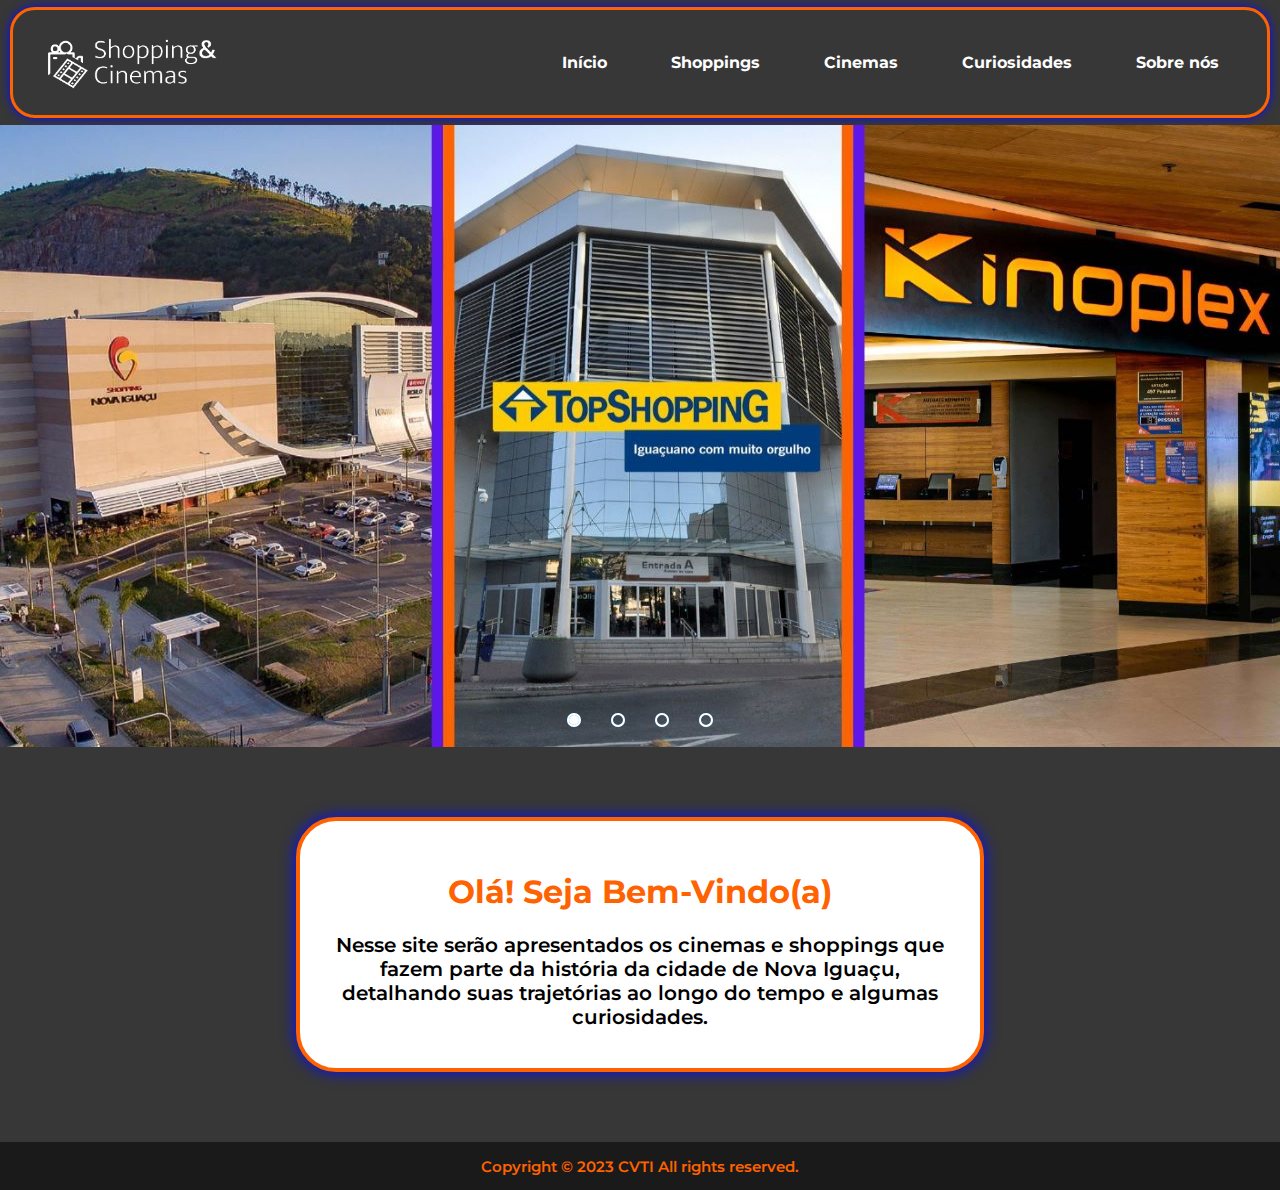
<file: Index.html>
<!DOCTYPE html>
<html lang="pt-br">
<head>
    <meta charset="UTF-8">
    <meta http-equiv="X-UA-Compatible" content="IE=edge">
    <meta name="viewport" content="width=device-width, initial-scale=1.0">
    <link rel="stylesheet" href="src/CSS/style.css">
    <link rel="stylesheet" href="https://fonts.googleapis.com/css?family=Montserrat:400,400i,700">
    <title>Shoppings&Cinemas</title>
    <link rel="icon" href="./src/assets/logo.svg" type="image/x-icon">
</head>

<body> 
    <!--Inicio NavBar-->
    <nav class="navBar">
        <ul class="nav__list">
            <li class="nav__listlogo">
                <img class="logo" src="src/assets/logo.png" alt="textlogo">
            </li>
            <a class="links" href="#"><li class="nav__listitem">Início</li></a>
            <li class="nav__listitem">
                Shoppings
                <ul class="nav__listitemdrop">
                    <a class="links" href="src/Shoppings/ShoppingNovaIguacu.html"><li>Shopping Nova Iguaçu</li></a>
                    <a class="links" href="src/Shoppings/TopShopping.html"><li>TopShopping</li></a>
                </ul>
            </li>
            <li class="nav__listitem">
                Cinemas
                <ul class="nav__listitemdrop">
                    <a class="links" href="src/Cinemas/CineVerde.html"><li>Cine verde</li></a>
                    <a class="links" href="src/Cinemas/CineIguacu.html"><li>Cine Iguaçu</li></a>
                    <a class="links" href="src/Cinemas/KinoplexShoppingNovaIguacu.html"><li>Kinoplex - Shopping Nova Iguaçu</li></a>
                    <a class="links" href="src/Cinemas/KinoplexTopShopping.html"><li>Kinoplex - TopShopping</li></a>
                </ul>
            </li>
            <a class="links" href="src/Curiosidades.html"><li class="nav__listitem">Curiosidades</li></a>
            <a class="links" href="src/SobreNós.html"><li class="nav__listitem">Sobre nós</li></a>
            <button class="openbtn">&#9776;</button>
        </ul>
    </nav>
    <!--Final NavBar-->


    <!-- VERSÃO MOBILE NAVBAR -->
        
    <div id="mobileNav">
        <ul>
            <a class="links" href="#"><li>Início</li></a>
            <li >
                <p>SHOPPINGS</p>
                <ul class="mobileShopping">
                    <a class="links" href="./src/Shoppings/ShoppingNovaIguacu.html"><li>Shopping Nova Iguaçu</li></a>
                    <a class="links" href="./src/Shoppings/TopShopping.html"><li>TopShopping</li></a>
                </ul>
            </li>
            <li >
                <p>CINEMAS</p>
                <ul class="mobileCinema">
                    <a class="links" href="./src/Cinemas/CineVerde.html"><li>Cine verde</li></a>
                    <a class="links" href="./src/Cinemas/CineIguacu.html"><li>Cine Iguaçu</li></a>
                    <a class="links" href="./src/Cinemas/KinoplexShoppingNovaIguacu.html"><li>Kinoplex - Shopping Nova Iguaçu</li></a>
                    <a class="links" href="./src/Cinemas/KinoplexTopShopping.html"><li>Kinoplex - TopShopping</li></a>
                </ul>
            </li>
            <a class="links" href="./src/Curiosidades.html"><li>Curiosidades</li></a>
            <a class="links" href="./src/SobreNós.html"><li>Sobre nós</li></a>
        </ul>
    </div>

    <!--FINAL VERSÃO MOBILE NAVBAR-->


    <!--Inicio Carrossel-->
    <div class="slider">
        <div class="slides"> 
        
            <!--Radio Buttons-->

            <input type="radio" name="radio-btn" id="radio1">
            <input type="radio" name="radio-btn" id="radio2">
            <input type="radio" name="radio-btn" id="radio3">
            <input type="radio" name="radio-btn" id="radio4">

            <!--Final Radio Buttons-->
            
            <!--Slide Images-->
            
            <div class="slide first">
                <img src="src/assets/Mosaico.jpeg" alt="mosaico">
            </div>
            <div class="slide">
                <img src="src/assets/shopping ni-01.jpeg" alt="shopping nova iguaçu">
            </div>
            <div class="slide">
                <img src="src/assets/top shopping.jpg" alt="topshopping">
            </div>
            <div class="slide">
                <img src="src/assets/kinoplex-01.jpeg" alt="kinoplex">
            </div>

            <!--Final Slide Images-->
            
            <!--Navigation Auto-->

            <div class="navigation-auto">
                <div class="auto-btn1"></div>
                <div class="auto-btn2"></div>
                <div class="auto-btn3"></div>
                <div class="auto-btn4"></div>
            </div>
            
            <!--Final Navigation Auto-->

        </div>
        
        <div class="manual-navigation">
            <label for="radio1" class="manual-btn"></label>
            <label for="radio2" class="manual-btn"></label>
            <label for="radio3" class="manual-btn"></label>
            <label for="radio4" class="manual-btn"></label>
        </div>
        
    </div>
    <!--Final Carrossel-->
           
    <div class="TextoInicial">

        <h1>Olá! Seja Bem-Vindo(a)</h1>

        <p>
            Nesse site serão apresentados os cinemas e shoppings que fazem parte da história da cidade de Nova Iguaçu, detalhando suas trajetórias ao longo do tempo e algumas curiosidades.
        </p>

    </div>

    <footer>
        <p>Copyright © 2023 CVTI All rights reserved.</p>
    </footer>

    <script src="src/JS/script.js"></script>
</body>
</html>
</file>
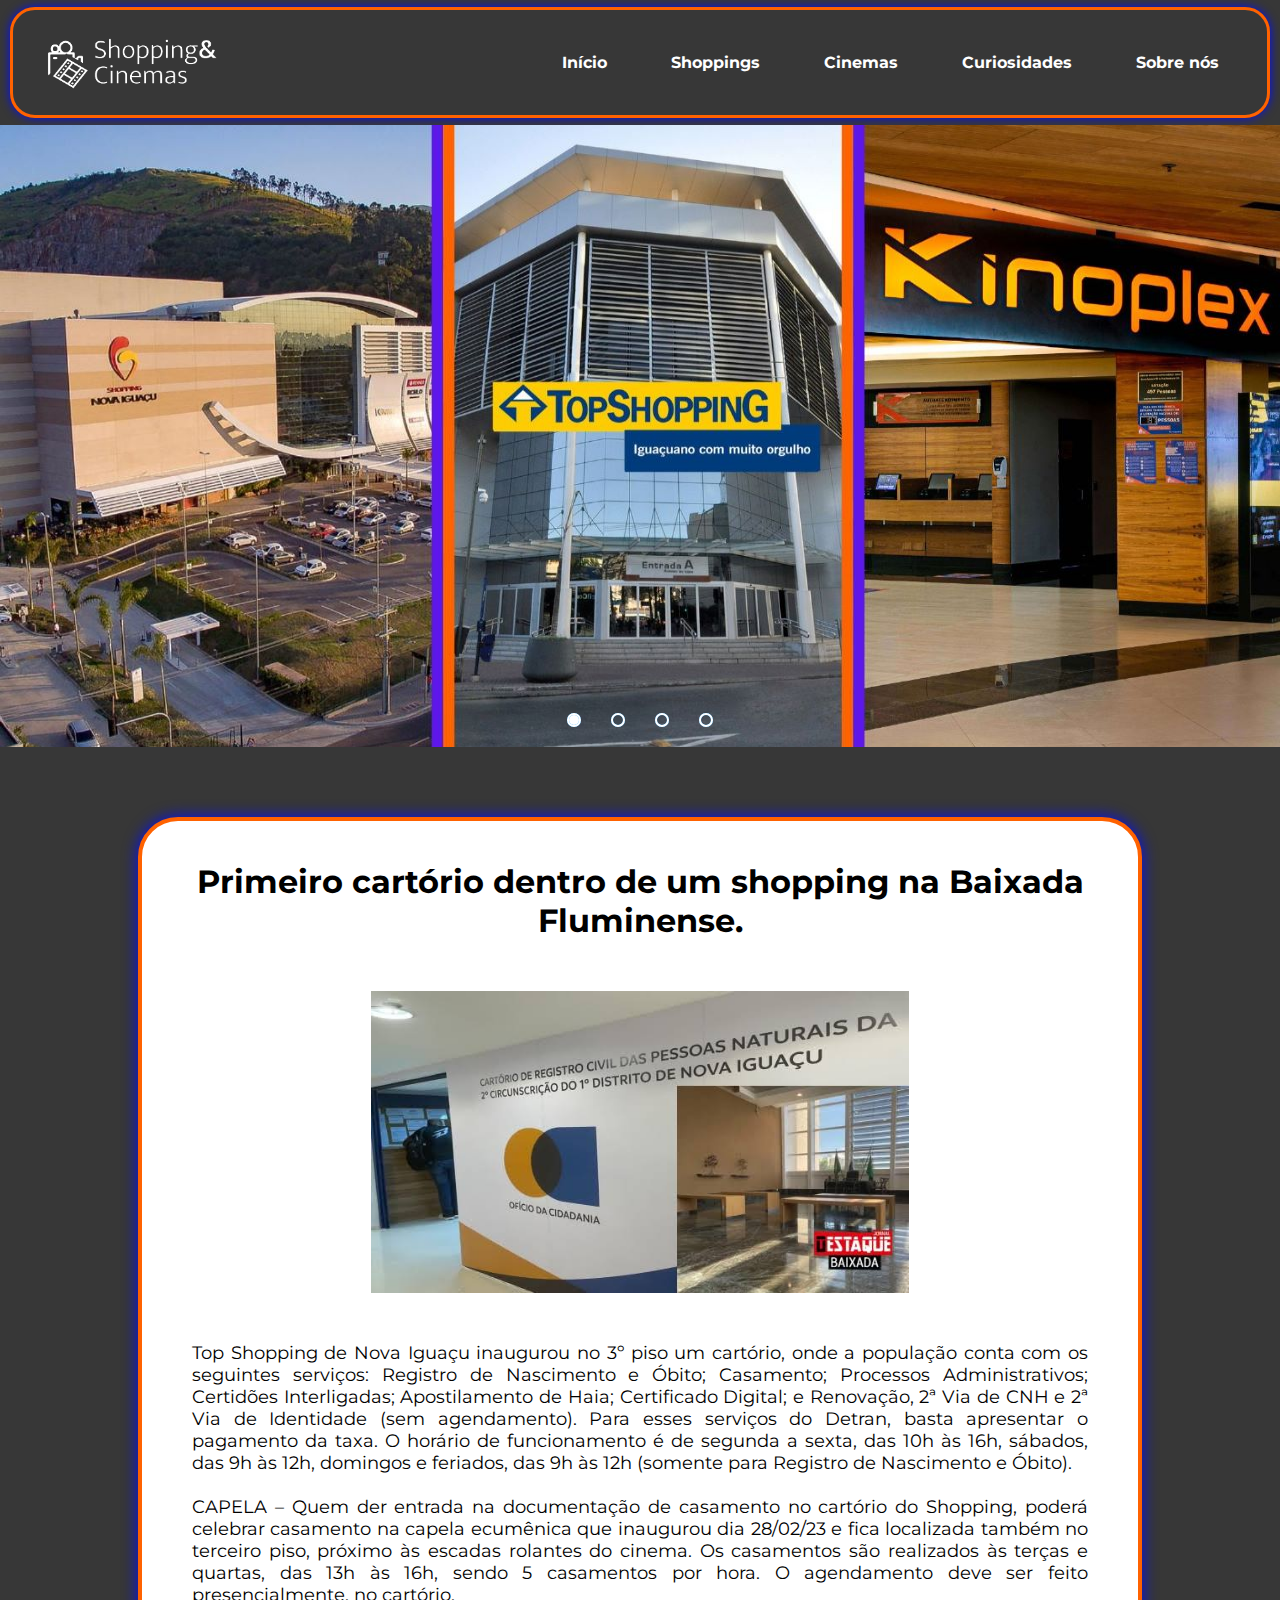
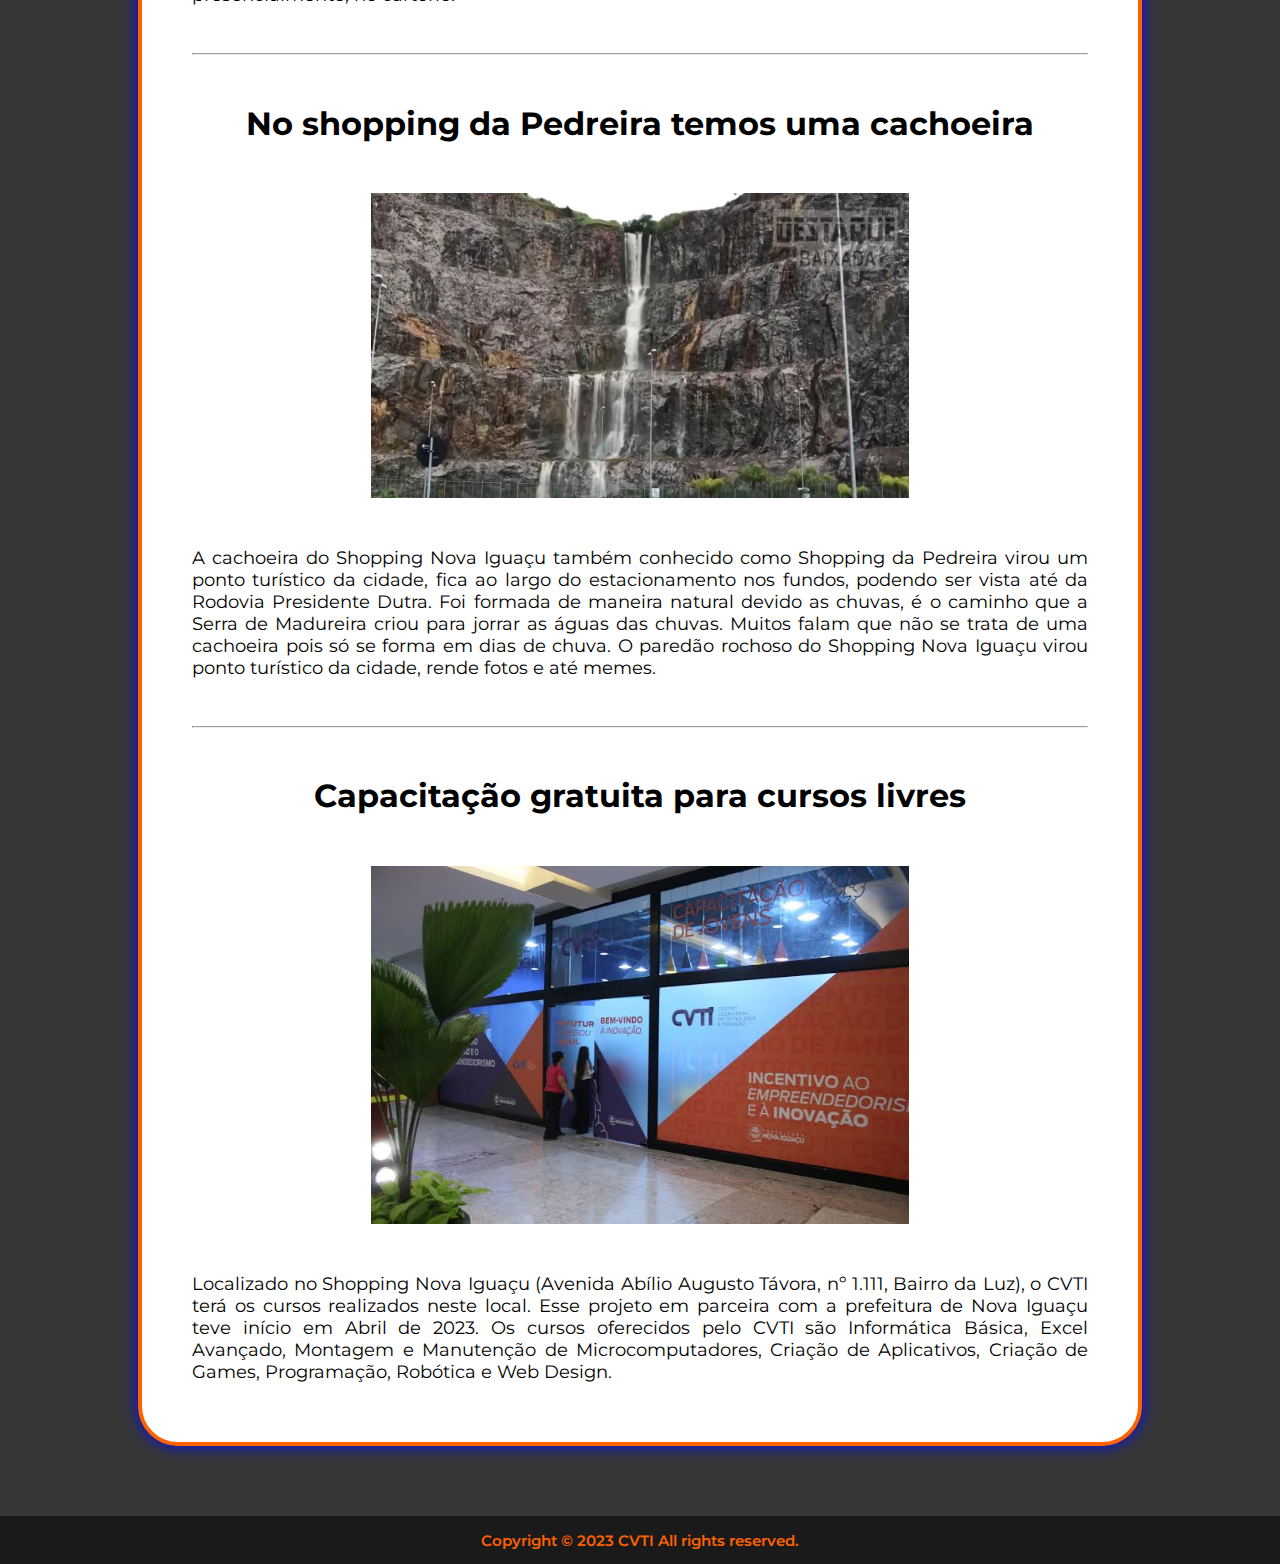
<file: src/Curiosidades.html>
<!DOCTYPE html>
<html lang="pt-br">
<head>
    <meta charset="UTF-8">
    <meta http-equiv="X-UA-Compatible" content="IE=edge">
    <meta name="viewport" content="width=device-width, initial-scale=1.0">
    <link rel="stylesheet" href="CSS/style.css">
    <link rel="stylesheet" href="https://fonts.googleapis.com/css?family=Montserrat:400,400i,700">
    <title>Curiosidades</title>
    <link rel="icon" href="../src/assets/logo.svg" type="image/x-icon">
</head>

<body> 
    <!--Inicio NavBar-->
    <nav class="navBar">
        <ul class="nav__list">
            <li class="nav__listlogo">
                <img class="logo" src="assets/logo.png" alt="textlogo">
            </li>
            <a class="links" href="../Index.html"><li class="nav__listitem">Início</li></a>
            <li class="nav__listitem">
                Shoppings
                <ul class="nav__listitemdrop">
                    <a class="links" href="Shoppings/ShoppingNovaIguacu.html"><li>Shopping Nova Iguaçu</li></a>
                    <a class="links" href="Shoppings/TopShopping.html"><li>TopShopping</li></a>
                </ul>
            </li>
            <li class="nav__listitem">
                Cinemas
                <ul class="nav__listitemdrop">
                    <a class="links" href="Cinemas/CineVerde.html"><li>Cine verde</li></a>
                    <a class="links" href="Cinemas/CineIguacu.html"><li>Cine Iguaçu</li></a>
                    <a class="links" href="Cinemas/KinoplexShoppingNovaIguacu.html"><li>Kinoplex - Shopping Nova Iguaçu</li></a>
                    <a class="links" href="Cinemas/KinoplexTopShopping.html"><li>Kinoplex - TopShopping</li></a>
                </ul>
            </li>
            <a class="links" href="#"><li class="nav__listitem">Curiosidades</li></a>
            <a class="links" href="SobreNós.html"><li class="nav__listitem">Sobre nós</li></a>
            <button class="openbtn">&#9776;</button>
        </ul>
    </nav>
    <!--Final NavBar-->


    <!-- VERSÃO MOBILE NAVBAR -->
        
    <div id="mobileNav">
        <ul>
            <a class="links" href="../Index.html"><li>Início</li></a>
            <li >
                <p>SHOPPINGS</p>
                <ul class="mobileShopping">
                    <a class="links" href="../src/Shoppings/ShoppingNovaIguacu.html"><li>Shopping Nova Iguaçu</li></a>
                    <a class="links" href="../src/Shoppings/TopShopping.html"><li>TopShopping</li></a>
                </ul>
            </li>
            <li >
                <p>CINEMAS</p>
                <ul class="mobileCinema">
                    <a class="links" href="../src/Cinemas/CineVerde.html"><li>Cine verde</li></a>
                    <a class="links" href="../src/Cinemas/CineIguacu.html"><li>Cine Iguaçu</li></a>
                    <a class="links" href="../src/Cinemas/KinoplexShoppingNovaIguacu.html"><li>Kinoplex - Shopping Nova Iguaçu</li></a>
                    <a class="links" href="../src/Cinemas/KinoplexTopShopping.html"><li>Kinoplex - TopShopping</li></a>
                </ul>
            </li>
            <a class="links" href="#"><li>Curiosidades</li></a>
            <a class="links" href="../src/SobreNós.html"><li>Sobre nós</li></a>
        </ul>
    </div>

    <!--FINAL VERSÃO MOBILE NAVBAR-->


    <!--Inicio Carrossel-->
    <div class="slider">
        <div class="slides"> 
        
            <!--Radio Buttons-->

            <input type="radio" name="radio-btn" id="radio1">
            <input type="radio" name="radio-btn" id="radio2">
            <input type="radio" name="radio-btn" id="radio3">
            <input type="radio" name="radio-btn" id="radio4">

            <!--Final Radio Buttons-->
            
            <!--Slide Images-->
            
            <div class="slide first">
                <img src="assets/Mosaico.jpeg" alt="mosaico">
            </div>
            <div class="slide">
                <img src="assets/shopping ni-01.jpeg" alt="shopping nova iguaçu">
            </div>
            <div class="slide">
                <img src="assets/top shopping.jpg" alt="topshopping">
            </div>
            <div class="slide">
                <img src="assets/kinoplex-01.jpeg" alt="kinoplex">
            </div>

            <!--Final Slide Images-->
            
            <!--Navigation Auto-->

            <div class="navigation-auto">
                <div class="auto-btn1"></div>
                <div class="auto-btn2"></div>
                <div class="auto-btn3"></div>
                <div class="auto-btn4"></div>
            </div>
            
            <!--Final Navigation Auto-->

        </div>
        
        <div class="manual-navigation">
            <label for="radio1" class="manual-btn"></label>
            <label for="radio2" class="manual-btn"></label>
            <label for="radio3" class="manual-btn"></label>
            <label for="radio4" class="manual-btn"></label>
        </div>
        
    </div>
    <!--Final Carrossel-->
           
    <div class="container">

        <h1>Primeiro cartório dentro de um shopping na Baixada Fluminense.</h1>
        <br>
        <img src="assets/curiosidades-cartório.jpeg" alt="Cartório">  
        <br>

        <p class="text-center">
            Top Shopping de Nova Iguaçu inaugurou no 3º piso um cartório, onde a população conta com os seguintes serviços: Registro de Nascimento e Óbito; Casamento; Processos Administrativos; Certidões Interligadas; Apostilamento de Haia; Certificado Digital; e Renovação, 2ª Via de CNH e 2ª Via de Identidade (sem agendamento). Para esses serviços do Detran, basta apresentar o pagamento da taxa. O horário de funcionamento é de segunda a sexta, das 10h às 16h, sábados, das 9h às 12h, domingos e feriados, das 9h às 12h (somente para Registro de Nascimento e Óbito).
            <br><br>
            CAPELA – Quem der entrada na documentação de casamento no cartório do Shopping, poderá celebrar casamento na capela ecumênica que inaugurou dia 28/02/23 e fica localizada também no terceiro piso, próximo às escadas rolantes do cinema. Os casamentos são realizados às terças e quartas, das 13h às 16h, sendo 5 casamentos por hora. O agendamento deve ser feito presencialmente, no cartório.
        </p>

        <br>
        <hr> 
        <br>

        <h1>No shopping da Pedreira temos uma cachoeira</h1>
        <br>
        <img src="assets/curiosidades-cachoeira-pedreira.jpeg" alt="Cachoeira na pedreira">  
        <br>

        <p>
            A cachoeira do Shopping Nova Iguaçu também conhecido como Shopping da Pedreira virou um ponto turístico da cidade, fica ao largo do estacionamento nos fundos, podendo ser vista até da Rodovia Presidente Dutra. Foi formada de maneira natural devido as chuvas, é o caminho que a Serra de Madureira criou para jorrar as águas das chuvas. Muitos falam que não se trata de uma cachoeira pois só se forma em dias de chuva. O paredão rochoso do Shopping Nova Iguaçu virou ponto turístico da cidade, rende fotos e até  memes.
        </p>

        <br>
        <hr> 
        <br>

        <h1>Capacitação gratuita para cursos livres</h1> 
        <br>
        <img src="assets/curiosidades-cvti-entrada.jpeg" alt="Entrada do CVTI">
        <br>

        <p>
            Localizado no Shopping Nova Iguaçu (Avenida Abílio Augusto Távora, nº 1.111, Bairro da Luz), o CVTI terá os cursos realizados neste local. Esse projeto em parceira com a prefeitura de Nova Iguaçu teve início em Abril de 2023. Os cursos oferecidos pelo CVTI são Informática Básica, Excel Avançado, Montagem e Manutenção de Microcomputadores, Criação de Aplicativos, Criação de Games, Programação, Robótica e Web Design.
        </p>

        <br>
    </div>

    <footer>
        <p>Copyright © 2023 CVTI All rights reserved.</p>
    </footer>

    <script src="JS/script.js"></script>
</body>
</html>
</file>
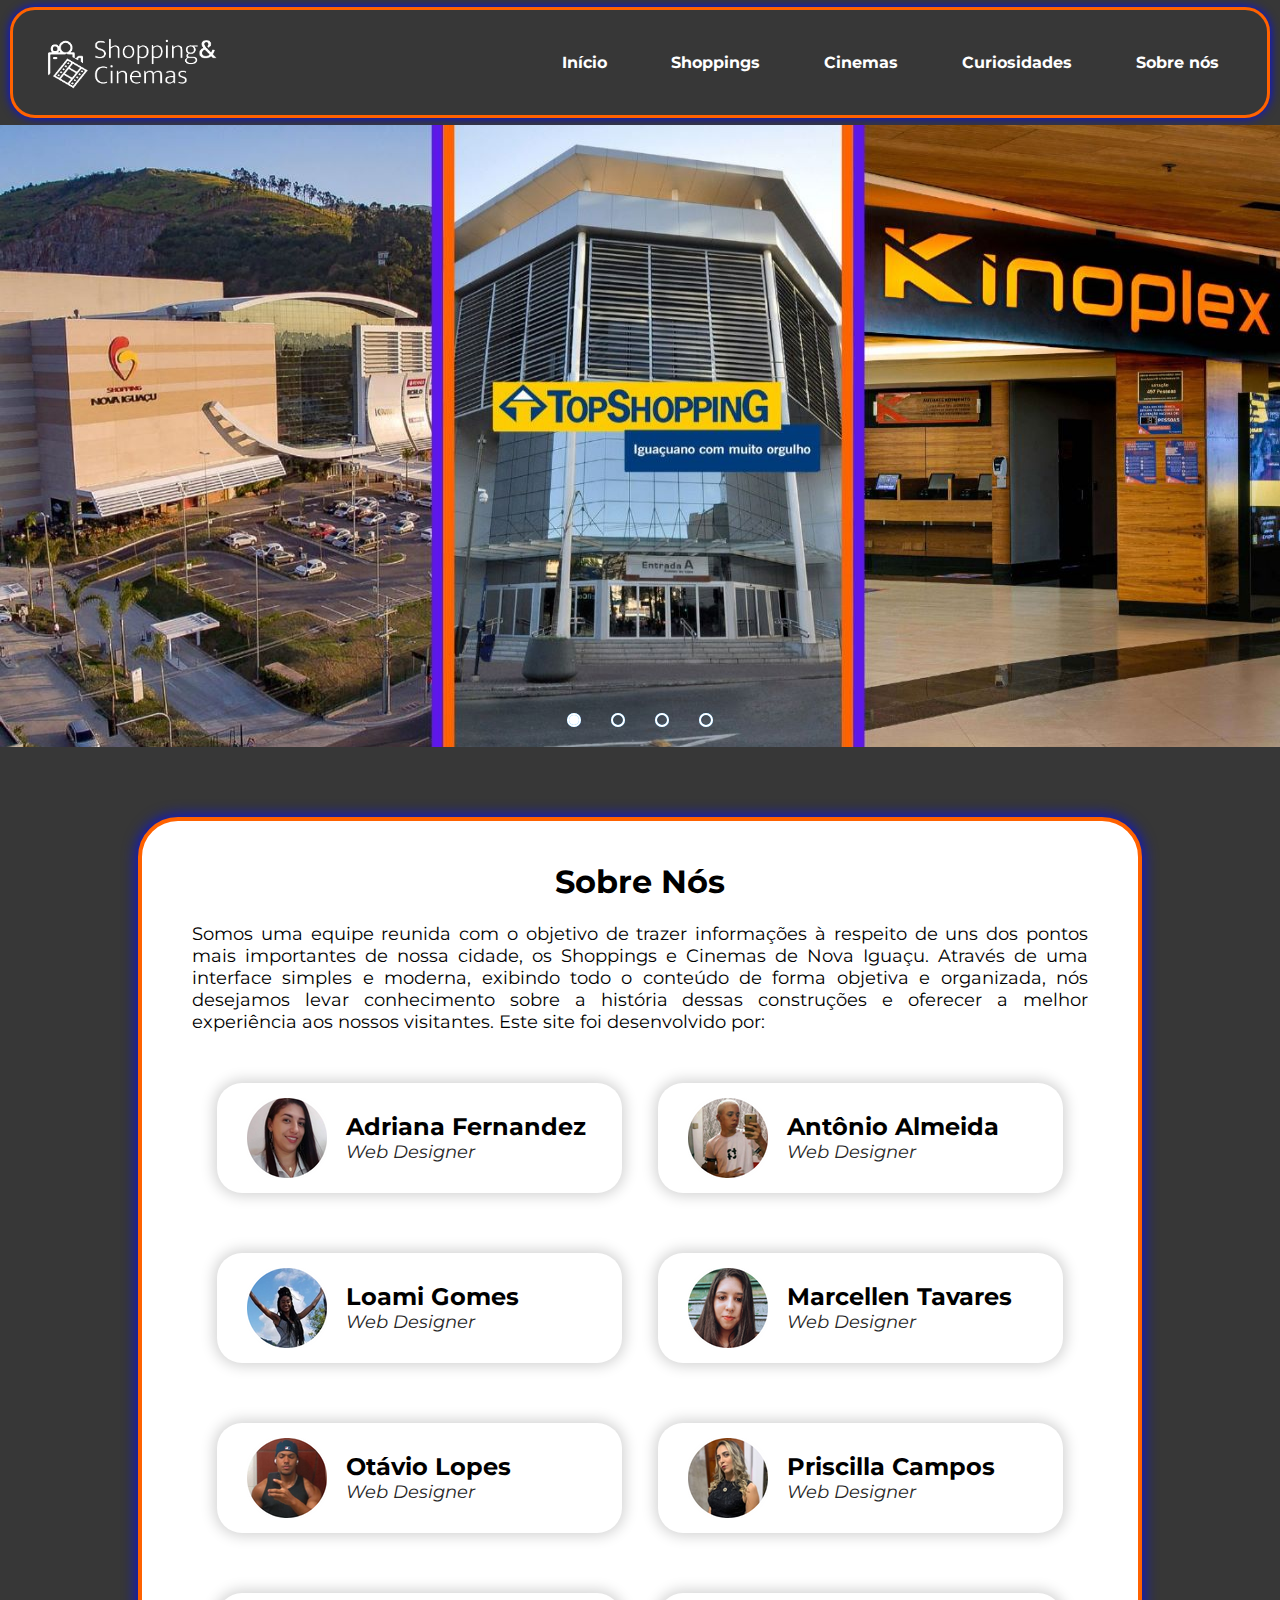
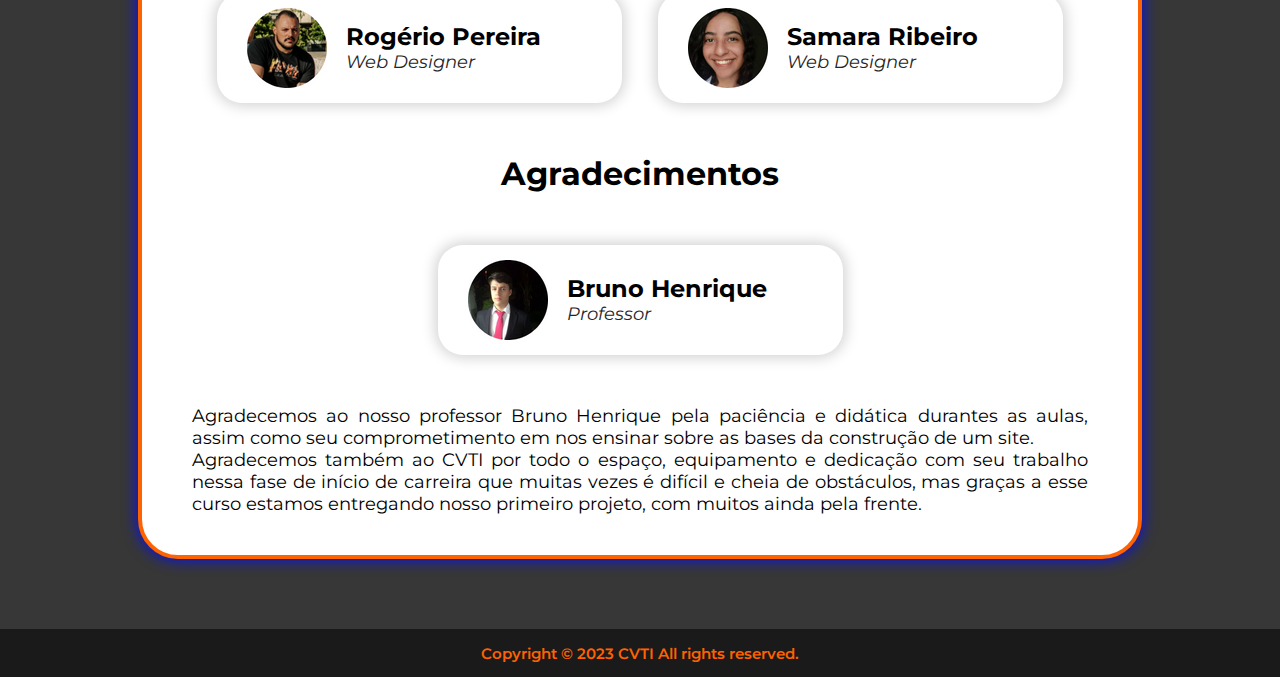
<file: src/SobreNós.html>
<!DOCTYPE html>
<html lang="pt-br">
<head>
    <meta charset="UTF-8">
    <meta http-equiv="X-UA-Compatible" content="IE=edge">
    <meta name="viewport" content="width=device-width, initial-scale=1.0">
    <link rel="stylesheet" href="CSS/style.css">
    <link rel="stylesheet" href="https://fonts.googleapis.com/css?family=Montserrat:400,400i,700">
    <title>Sobre Nós</title>
    <link rel="icon" href="../src/assets/logo.svg" type="image/x-icon">
</head>

<body> 
    <!--Inicio NavBar-->
    <nav class="navBar">
        <ul class="nav__list">
            <li class="nav__listlogo">
                <img class="logo" src="assets/logo.png" alt="textlogo">
            </li>
            <a class="links" href="../Index.html"><li class="nav__listitem">Início</li></a>
            <li class="nav__listitem">
                Shoppings
                <ul class="nav__listitemdrop">
                    <a class="links" href="Shoppings/ShoppingNovaIguacu.html"><li>Shopping Nova Iguaçu</li></a>
                    <a class="links" href="Shoppings/TopShopping.html"><li>TopShopping</li></a>
                </ul>
            </li>
            <li class="nav__listitem">
                Cinemas
                <ul class="nav__listitemdrop">
                    <a class="links" href="Cinemas/CineVerde.html"><li>Cine verde</li></a>
                    <a class="links" href="Cinemas/CineIguacu.html"><li>Cine Iguaçu</li></a>
                    <a class="links" href="Cinemas/KinoplexShoppingNovaIguacu.html"><li>Kinoplex - Shopping Nova Iguaçu</li></a>
                    <a class="links" href="Cinemas/KinoplexTopShopping.html"><li>Kinoplex - TopShopping</li></a>
                </ul>
            </li>
            <a class="links" href="Curiosidades.html"><li class="nav__listitem">Curiosidades</li></a>
            <a class="links" href="#"><li class="nav__listitem">Sobre nós</li></a>
            <button class="openbtn">&#9776;</button>
        </ul>
    </nav>
    <!--Final NavBar-->


    <!-- VERSÃO MOBILE NAVBAR -->
        
    <div id="mobileNav">
        <ul>
            <a class="links" href="../Index.html"><li>Início</li></a>
            <li >
                <p>SHOPPINGS</p>
                <ul class="mobileShopping">
                    <a class="links" href="../src/Shoppings/ShoppingNovaIguacu.html"><li>Shopping Nova Iguaçu</li></a>
                    <a class="links" href="../src/Shoppings/TopShopping.html"><li>TopShopping</li></a>
                </ul>
            </li>
            <li >
                <p>CINEMAS</p>
                <ul class="mobileCinema">
                    <a class="links" href="../src/Cinemas/CineVerde.html"><li>Cine verde</li></a>
                    <a class="links" href="../src/Cinemas/CineIguacu.html"><li>Cine Iguaçu</li></a>
                    <a class="links" href="../src/Cinemas/KinoplexShoppingNovaIguacu.html"><li>Kinoplex - Shopping Nova Iguaçu</li></a>
                    <a class="links" href="../src/Cinemas/KinoplexTopShopping.html"><li>Kinoplex - TopShopping</li></a>
                </ul>
            </li>
            <a class="links" href="../src/Curiosidades.html"><li>Curiosidades</li></a>
            <a class="links" href="#"><li>Sobre nós</li></a>
        </ul>
    </div>

    <!--FINAL VERSÃO MOBILE NAVBAR-->


    <!--Inicio Carrossel-->
    <div class="slider">
        <div class="slides"> 
        
            <!--Radio Buttons-->

            <input type="radio" name="radio-btn" id="radio1">
            <input type="radio" name="radio-btn" id="radio2">
            <input type="radio" name="radio-btn" id="radio3">
            <input type="radio" name="radio-btn" id="radio4">

            <!--Final Radio Buttons-->
            
            <!--Slide Images-->
            
            <div class="slide first">
                <img src="assets/Mosaico.jpeg" alt="mosaico">
            </div>
            <div class="slide">
                <img src="assets/shopping ni-01.jpeg" alt="shopping nova iguaçu">
            </div>
            <div class="slide">
                <img src="assets/top shopping.jpg" alt="topshopping">
            </div>
            <div class="slide">
                <img src="assets/kinoplex-01.jpeg" alt="kinoplex">
            </div>

            <!--Final Slide Images-->
            
            <!--Navigation Auto-->

            <div class="navigation-auto">
                <div class="auto-btn1"></div>
                <div class="auto-btn2"></div>
                <div class="auto-btn3"></div>
                <div class="auto-btn4"></div>
            </div>
            
            <!--Final Navigation Auto-->

        </div>
        
        <div class="manual-navigation">
            <label for="radio1" class="manual-btn"></label>
            <label for="radio2" class="manual-btn"></label>
            <label for="radio3" class="manual-btn"></label>
            <label for="radio4" class="manual-btn"></label>
        </div>
        
    </div>
    <!--Final Carrossel-->
           
    <div class="container">
        <h1>Sobre Nós</h1>
        <p>
            Somos uma equipe reunida com o objetivo de trazer informações à respeito de uns dos pontos mais importantes de nossa cidade, os Shoppings e Cinemas de Nova Iguaçu. Através de uma interface simples e moderna, exibindo todo o conteúdo de forma objetiva e organizada, nós desejamos levar conhecimento sobre a história dessas construções e oferecer a melhor experiência aos nossos visitantes. Este site foi desenvolvido por:
        </p>

        <div class="cardUsers">
            <a href="https://github.com/Hadryannaf">
                <div class="card">
                    <img src="assets/Adriana.png" alt="">
                    <div class="cardInfo">
                        <h2>Adriana Fernandez</h2>
                        <p>Web Designer</p>   
                    </div>
                </div>
            </a>
            <a href="https://github.com/iamlzx7">
                <div class="card">
                    <img src="assets/Antonio.png" alt="">
                    <div class="cardInfo">
                        <h2>Antônio Almeida</h2>
                        <p>Web Designer</p>   
                    </div>
                </div>
            </a>
            <a href="https://github.com/loamijanu">
                <div class="card">
                    <img src="assets/Loami.png" alt="">
                    <div class="cardInfo">
                        <h2>Loami Gomes</h2>
                        <p>Web Designer</p>   
                    </div>
                </div>
            </a>
            <a href="https://github.com/marcellentavares">
                <div class="card">
                    <img src="assets/Marcellen.png" alt="">
                    <div class="cardInfo">
                        <h2>Marcellen Tavares</h2>
                        <p>Web Designer</p>   
                    </div>
                </div>
            </a>
            <a href="https://github.com/Otavioau">
                <div class="card">
                    <img src="assets/Otavio.png" alt="">
                    <div class="cardInfo">
                        <h2>Otávio Lopes</h2>
                        <p>Web Designer</p>   
                    </div>
                </div>
            </a>
            <a href="https://github.com/Priscillaccampos20102">
                <div class="card">
                    <img src="assets/Priscilla.png" alt="">
                    <div class="cardInfo">
                        <h2>Priscilla Campos</h2>
                        <p>Web Designer</p>   
                    </div>
                </div>
            </a>
            <a href="https://github.com/rogeriosylp">
                <div class="card">
                    <img src="assets/Rogerio.png" alt="">
                    <div class="cardInfo">
                        <h2>Rogério Pereira</h2>
                        <p>Web Designer</p>   
                    </div>
                </div>
            </a>
            <a href="https://github.com/SamaraRib">
                <div class="card">
                    <img src="assets/Samara.png" alt="">
                    <div class="cardInfo">
                        <h2>Samara Ribeiro</h2>
                        <p>Web Designer</p>   
                    </div>
                </div>
            </a>
        </div>

        <h1>Agradecimentos</h1>
        
        <div class="cardUsers">
            <a href="https://github.com/n1rmic">
                <div class="card">
                    <img src="assets/BrunoH.png" alt="">
                    <div class="cardInfo">
                        <h2>Bruno Henrique</h2>
                        <p>Professor</p>   
                    </div>
                </div>
            </a>
        </div>
            
        <p>
            Agradecemos ao nosso professor Bruno Henrique pela paciência e didática durantes as aulas, assim como seu comprometimento em nos ensinar sobre as bases da construção de um site.
            <br>
            Agradecemos também ao CVTI por todo o espaço, equipamento e dedicação com seu trabalho nessa fase de início de carreira que muitas vezes é difícil e cheia de obstáculos, mas graças a esse curso estamos entregando nosso primeiro projeto, com muitos ainda pela frente. 
        </p>
    </div>

    <footer>
        <p>Copyright © 2023 CVTI All rights reserved.</p>
    </footer>

    <script src="JS/script.js"></script>
</body>
</html>
</file>
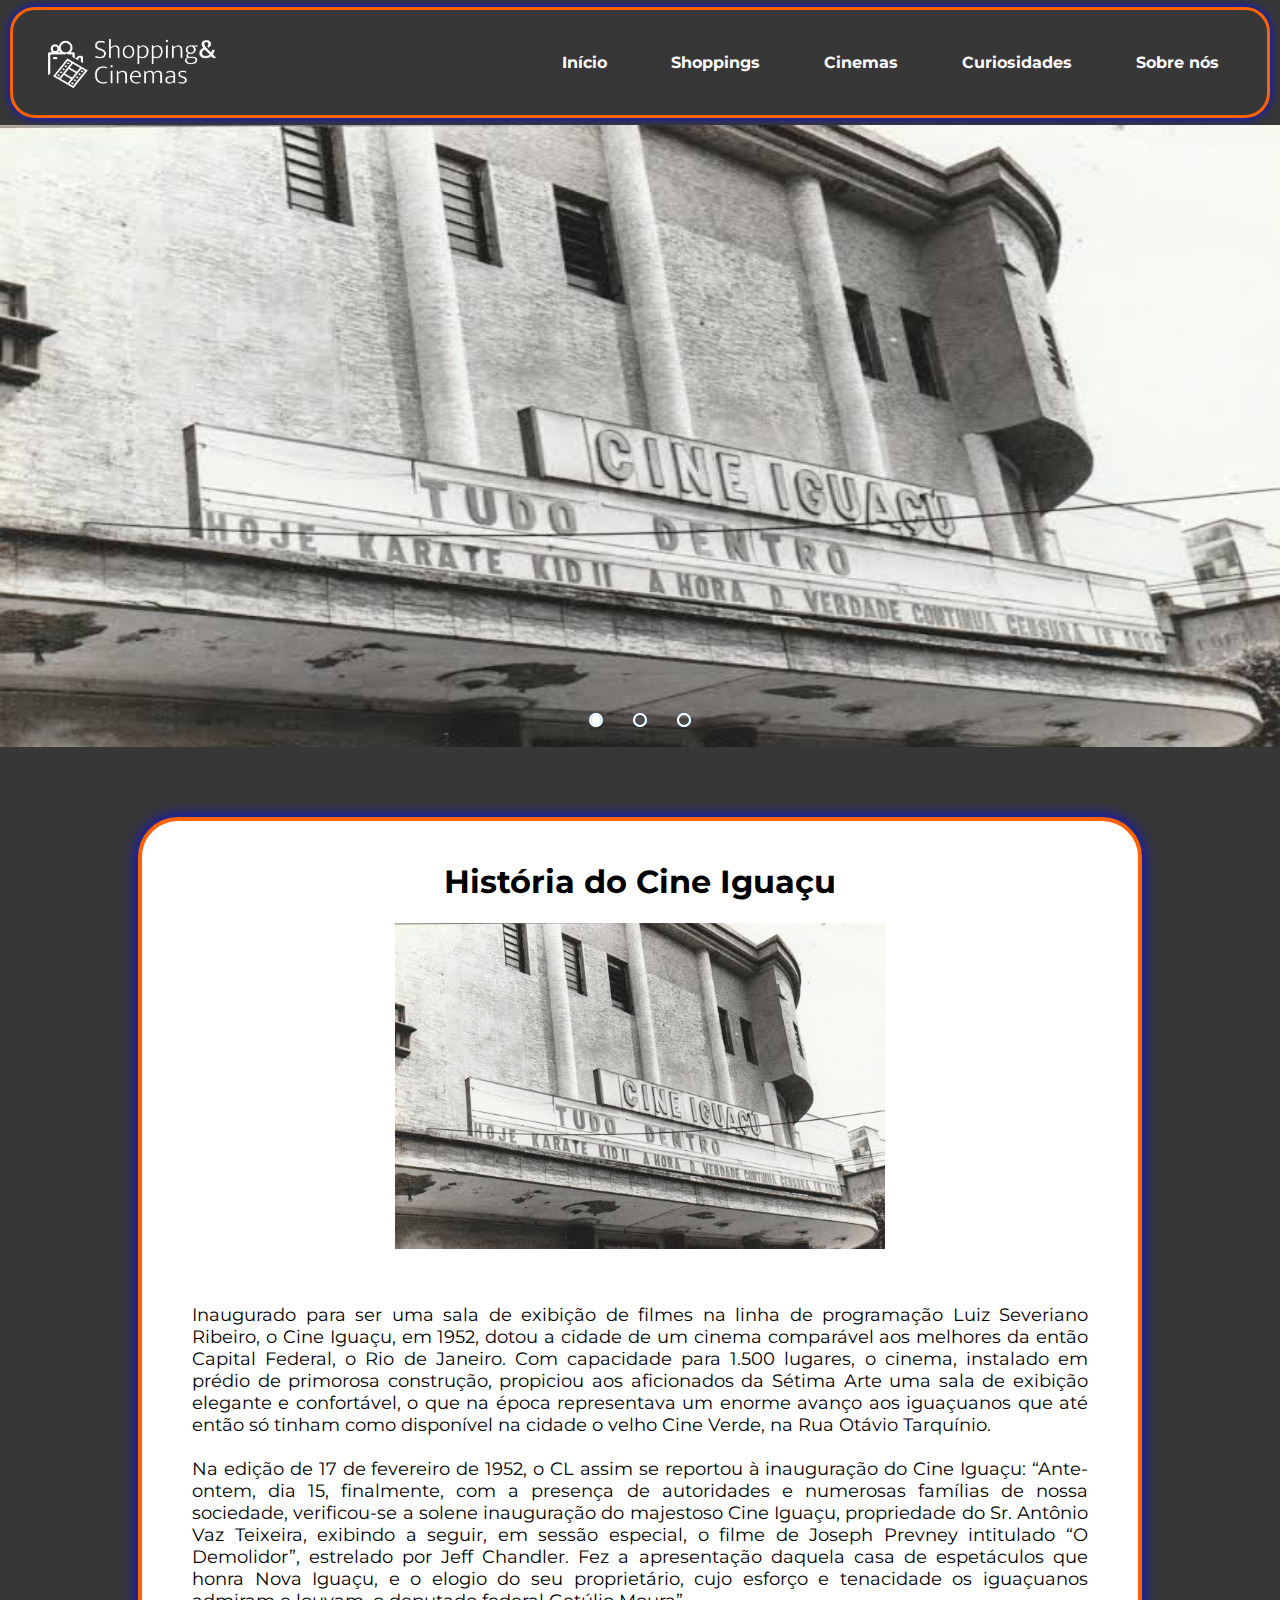
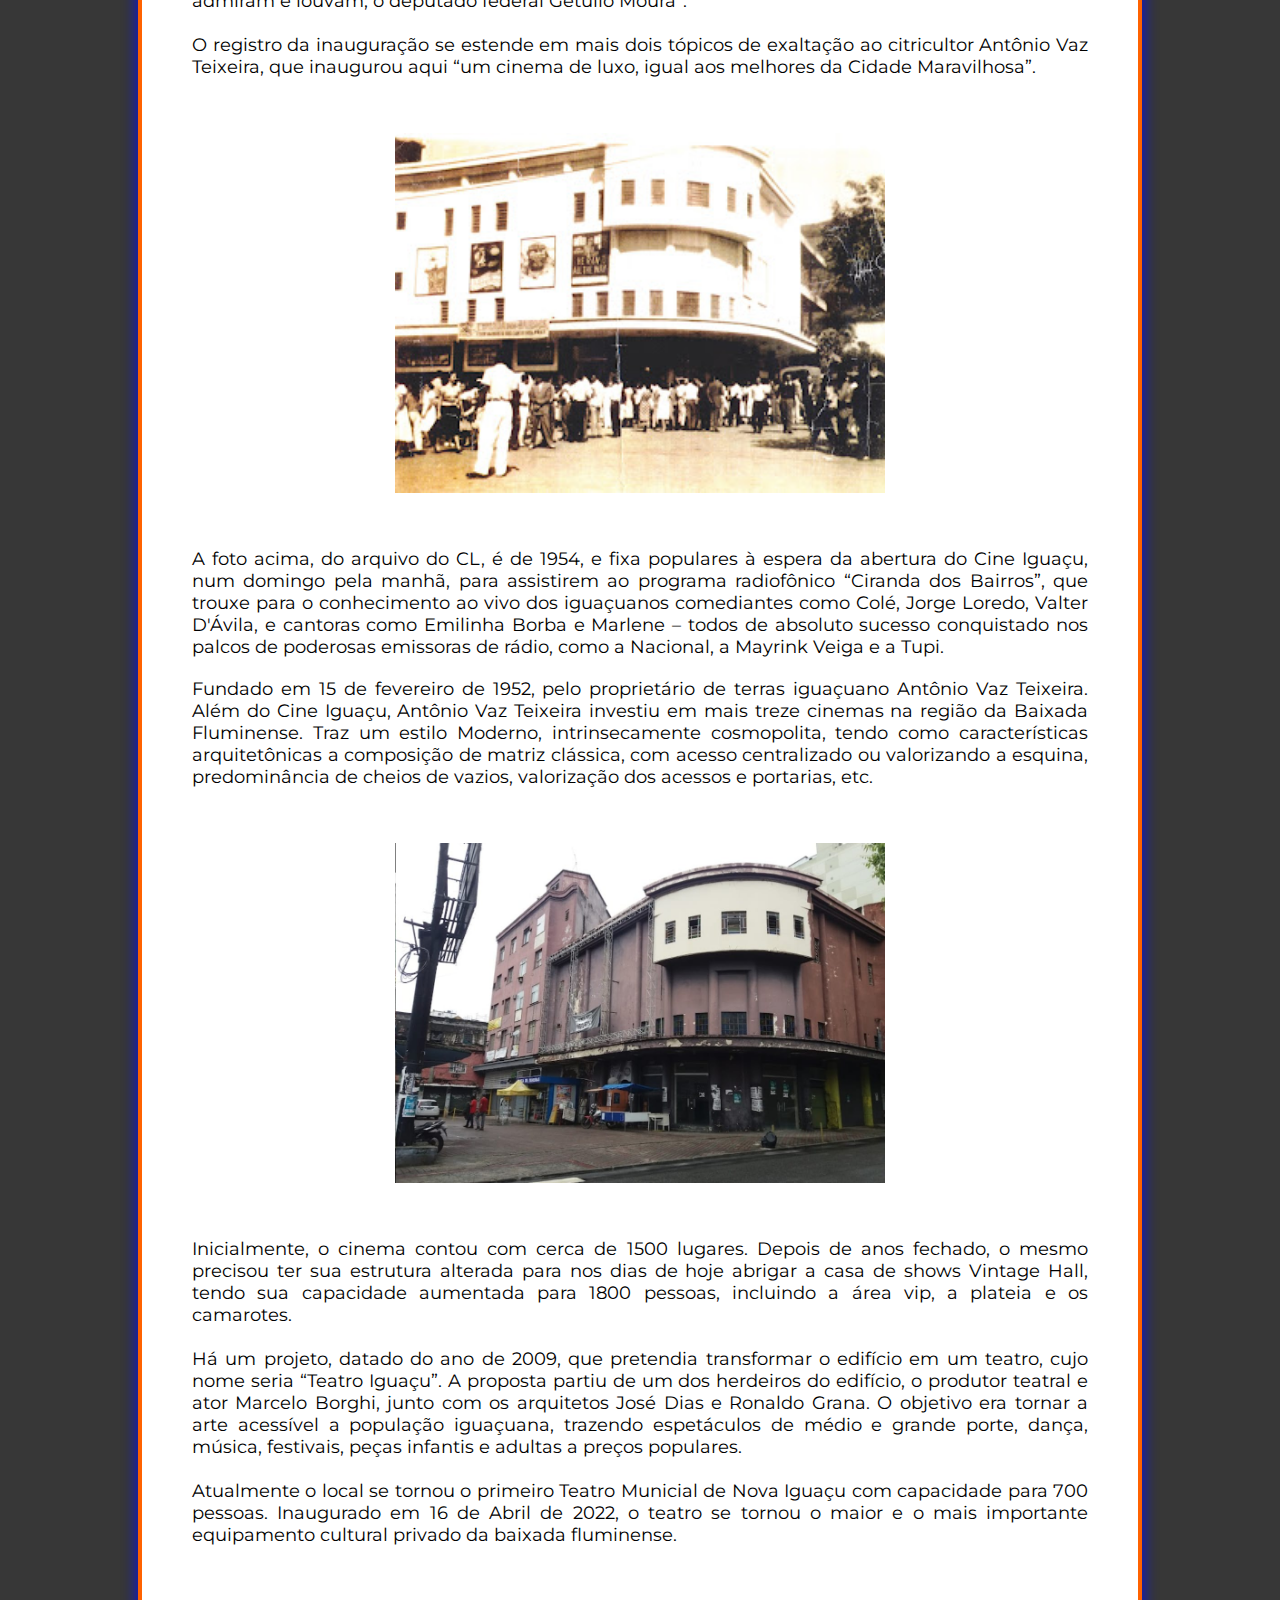
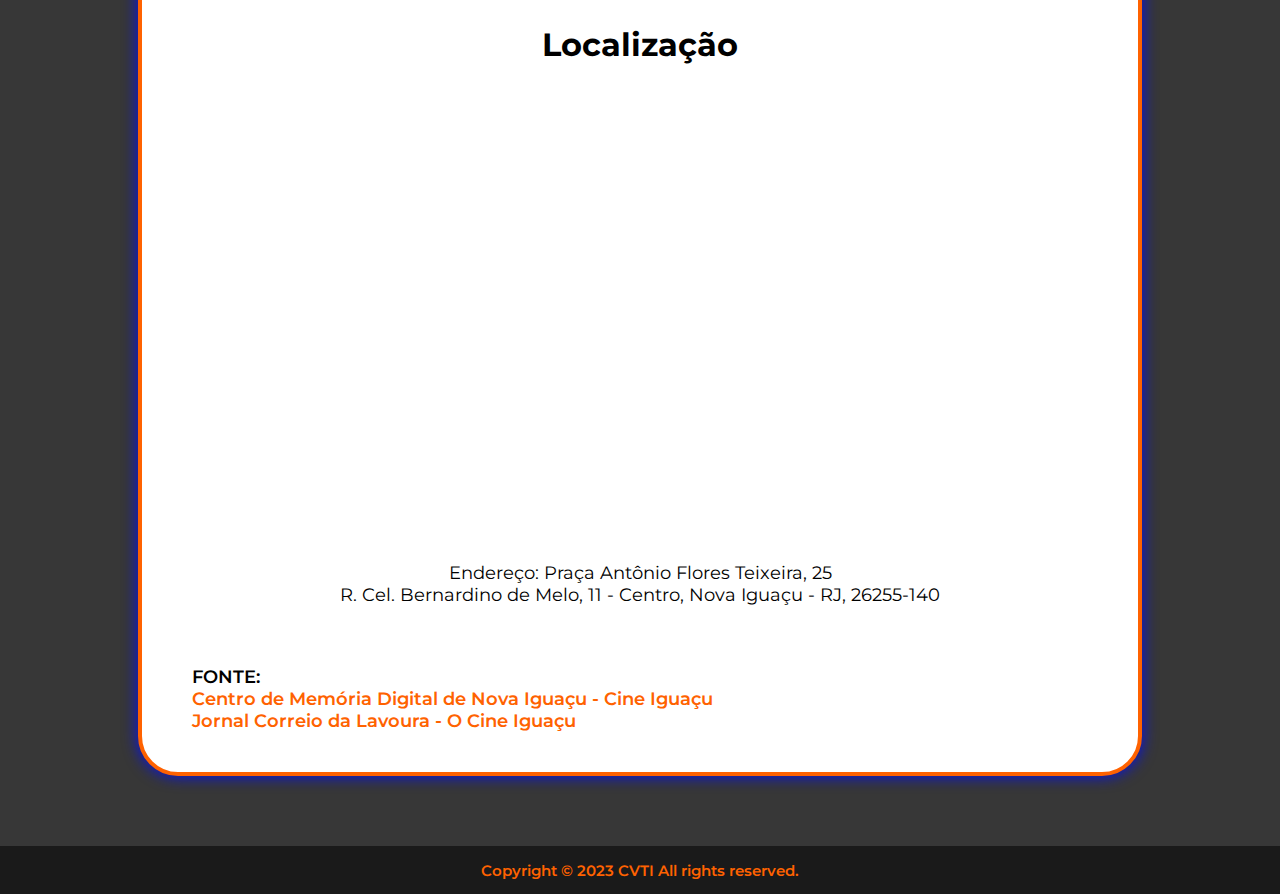
<file: src/Cinemas/CineIguacu.html>
<!DOCTYPE html>
<html lang="pt-br">
<head>
    <meta charset="UTF-8">
    <meta http-equiv="X-UA-Compatible" content="IE=edge">
    <meta name="viewport" content="width=device-width, initial-scale=1.0">
    <link rel="stylesheet" href="../CSS/style.css">
    <link rel="stylesheet" href="https://fonts.googleapis.com/css?family=Montserrat:400,400i,700">
    <title>Cine Iguaçu</title>
    <link rel="icon" href="../assets/logo.svg" type="image/x-icon">
</head>

<body> 
    <!--Inicio NavBar-->
    <nav class="navBar">
        <ul class="nav__list">
            <li class="nav__listlogo">
                <img class="logo" src="../assets/logo.png" alt="textlogo">
            </li>
            <a class="links" href="../../Index.html"><li class="nav__listitem">Início</li></a>
            <li class="nav__listitem">
                Shoppings
                <ul class="nav__listitemdrop">
                    <a class="links" href="../Shoppings/ShoppingNovaIguacu.html"><li>Shopping Nova Iguaçu</li></a>
                    <a class="links" href="../Shoppings/TopShopping.html"><li>TopShopping</li></a>
                </ul>
            </li>
            <li class="nav__listitem">
                Cinemas
                <ul class="nav__listitemdrop">
                    <a class="links" href="../Cinemas/CineVerde.html"><li>Cine verde</li></a>
                    <a class="links" href="#"><li>Cine Iguaçu</li></a>
                    <a class="links" href="../Cinemas/KinoplexShoppingNovaIguacu.html"><li>Kinoplex - Shopping Nova Iguaçu</li></a>
                    <a class="links" href="../Cinemas/KinoplexTopShopping.html"><li>Kinoplex - TopShopping</li></a>
                </ul>
            </li>
            <a class="links" href="../Curiosidades.html"><li class="nav__listitem">Curiosidades</li></a>
            <a class="links" href="../SobreNós.html"><li class="nav__listitem">Sobre nós</li></a>
            <button class="openbtn">&#9776;</button>
        </ul>
    </nav>
    <!--Final NavBar-->


    <!-- VERSÃO MOBILE NAVBAR -->
        
    <div id="mobileNav">
        <ul>
            <a class="links" href="../../Index.html"><li>Início</li></a>
            <li >
                <p>SHOPPINGS</p>
                <ul class="mobileShopping">
                    <a class="links" href="../../src/Shoppings/ShoppingNovaIguacu.html"><li>Shopping Nova Iguaçu</li></a>
                    <a class="links" href="../../src/Shoppings/TopShopping.html"><li>TopShopping</li></a>
                </ul>
            </li>
            <li >
                <p>CINEMAS</p>
                <ul class="mobileCinema">
                    <a class="links" href="../../src/Cinemas/CineVerde.html"><li>Cine verde</li></a>
                    <a class="links" href="#"><li>Cine Iguaçu</li></a>
                    <a class="links" href="../../src/Cinemas/KinoplexShoppingNovaIguacu.html"><li>Kinoplex - Shopping Nova Iguaçu</li></a>
                    <a class="links" href="../../src/Cinemas/KinoplexTopShopping.html"><li>Kinoplex - TopShopping</li></a>
                </ul>
            </li>
            <a class="links" href="../../src/Curiosidades.html"><li>Curiosidades</li></a>
            <a class="links" href="../../src/SobreNós.html"><li>Sobre nós</li></a>
        </ul>
    </div>

    <!--FINAL VERSÃO MOBILE NAVBAR-->


    <!--Inicio Carrossel-->
    <div class="slider">
        <div class="slides"> 
        
            <!--Radio Buttons-->

            <input type="radio" name="radio-btn" id="radio1">
            <input type="radio" name="radio-btn" id="radio2">
            <input type="radio" name="radio-btn" id="radio3">

            <!--Final Radio Buttons-->
            
            <!--Slide Images-->
            
            <div class="slide first">
                <img src="../assets/CineIguaçu2.jpeg" alt="Cine Iguaçu em 1988">
            </div>
            <div class="slide">
                <img src="../assets/CineIguaçu1.jpeg" alt="Cine Iguaçu">
            </div>
            <div class="slide">
                <img src="../assets/cineIguaçu1954.jpeg" alt="Cine Iguaçu em 1954">
            </div>

            <!--Final Slide Images-->
            
            <!--Navigation Auto-->

            <div class="navigation-auto">
                <div class="auto-btn1"></div>
                <div class="auto-btn2"></div>
                <div class="auto-btn3"></div>
            </div>
            
            <!--Final Navigation Auto-->

        </div>
        
        <div class="manual-navigation">
            <label for="radio1" class="manual-btn"></label>
            <label for="radio2" class="manual-btn"></label>
            <label for="radio3" class="manual-btn"></label>
        </div>
        
    </div>
    <!--Final Carrossel-->
           
    <div class="container">
        <h1>História do Cine Iguaçu</h1>
        
        <figure>
            <img src="../assets/CineIguaçu2.jpeg" alt="Cine Iguaçu em 1988">
        </figure>

        <br>
        <p>
            Inaugurado para ser uma sala de exibição de filmes na linha de programação Luiz Severiano Ribeiro, o Cine Iguaçu, em 1952, dotou a cidade de um cinema comparável aos melhores da então Capital Federal, o Rio de Janeiro. Com capacidade para 1.500 lugares, o cinema, instalado em prédio de primorosa construção, propiciou aos aficionados da Sétima Arte uma sala de exibição elegante e confortável, o que na época representava um enorme avanço aos iguaçuanos que até então só tinham como disponível na cidade o velho Cine Verde, na Rua Otávio Tarquínio.
            <br><br>
            Na edição de 17 de fevereiro de 1952, o CL assim se reportou à inauguração do Cine Iguaçu: “Ante-ontem, dia 15, finalmente, com a presença de autoridades e numerosas famílias de nossa sociedade, verificou-se a solene inauguração do majestoso Cine Iguaçu, propriedade do Sr. Antônio Vaz Teixeira, exibindo a seguir, em sessão especial, o filme de Joseph Prevney intitulado “O Demolidor”, estrelado por Jeff Chandler. Fez a apresentação daquela casa de espetáculos que honra Nova Iguaçu, e o elogio do seu proprietário, cujo esforço e tenacidade os iguaçuanos admiram e louvam, o deputado federal Getúlio Moura”.
            <br><br>
            O registro da inauguração se estende em mais dois tópicos de exaltação ao citricultor Antônio Vaz Teixeira, que inaugurou aqui “um cinema de luxo, igual aos melhores da Cidade Maravilhosa”.
        </p>
        <br>

        <figure>
            <img src="../assets/cineIguaçu1954.jpeg" alt="Cine Iguaçu em 1954">
        </figure>
        
        <br>
        <p>
            A foto acima, do arquivo do CL, é de 1954, e fixa populares à espera da abertura do Cine Iguaçu, num domingo pela manhã, para assistirem ao programa radiofônico “Ciranda dos Bairros”, que trouxe para o conhecimento ao vivo dos iguaçuanos comediantes como Colé, Jorge Loredo, Valter D'Ávila, e cantoras como Emilinha Borba e Marlene – todos de absoluto sucesso conquistado nos palcos de poderosas emissoras de rádio, como a Nacional, a Mayrink Veiga e a Tupi.
        </p>
        <p>
            Fundado em 15 de fevereiro de 1952, pelo proprietário de terras iguaçuano Antônio Vaz Teixeira. Além do Cine Iguaçu, Antônio Vaz Teixeira investiu em mais treze cinemas na região da Baixada Fluminense.
            Traz um estilo Moderno, intrinsecamente cosmopolita, tendo como características arquitetônicas a composição de matriz clássica, com acesso centralizado ou valorizando a esquina, predominância de cheios de vazios, valorização dos acessos e portarias, etc.
        </p>
        <br>

        <figure>
            <img src="../assets/CineIguaçu1.jpeg" alt="Cine Iguaçu">
        </figure>
        
        <br>
        <p>
            Inicialmente, o cinema contou com cerca de 1500 lugares. Depois de anos fechado, o mesmo precisou ter sua estrutura alterada para nos dias de hoje abrigar a casa de shows Vintage Hall, tendo sua capacidade aumentada para 1800 pessoas, incluindo a área vip, a plateia e os camarotes.
            <br><br>
            Há um projeto, datado do ano de 2009, que pretendia transformar o edifício em um teatro, cujo nome seria “Teatro Iguaçu”. A proposta partiu de um dos herdeiros do edifício, o produtor teatral e ator Marcelo Borghi, junto com os arquitetos José Dias e Ronaldo Grana. O objetivo era tornar a arte acessível a população iguaçuana, trazendo espetáculos de médio e grande porte, dança, música, festivais, peças infantis e adultas a preços populares.
            <br><br>
            Atualmente o local se tornou o primeiro Teatro Municial de Nova Iguaçu com capacidade para 700 pessoas. Inaugurado em 16 de Abril de 2022, o teatro se tornou o maior e o mais importante equipamento cultural privado da baixada fluminense.
        </p>
        <br>
        <div class="divMapa">
            <h1>Localização</h1>
            <iframe src="https://www.google.com/maps/embed?pb=!1m18!1m12!1m3!1d229.9451616741408!2d-43.4501605!3d-22.7608315!2m3!1f0!2f0!3f0!3m2!1i1024!2i768!4f13.1!3m3!1m2!1s0x996706b5ae603f%3A0x36daa9afc403e010!2sPra%C3%A7a%20Ant%C3%B4nio%20Flores%20Teixeira!5e0!3m2!1spt-BR!2sbr!4v1685064190201!5m2!1spt-BR!2sbr" allowfullscreen="" loading="lazy" referrerpolicy="no-referrer-when-downgrade"></iframe>
            <p><br>Endereço: Praça Antônio Flores Teixeira, 25 <br> R. Cel. Bernardino de Melo, 11 - Centro, Nova Iguaçu - RJ, 26255-140</p>
        </div>
        <p class="textFonte">
            FONTE:
            <br>
            <a href="https://centrodemoriagitaldenovaiguacu.wordpress.com/cine-iguacu/">Centro de Memória Digital de Nova Iguaçu - Cine Iguaçu</a>
            <br>
            <a href="https://www.correiodalavoura.com/2020/11/o-cine-iguacu.html?m=1">Jornal Correio da Lavoura - O Cine Iguaçu</a>
        </p>
    </div>

    <footer>
        <p>Copyright © 2023 CVTI All rights reserved.</p>
    </footer>

    <script src="../JS/script.js"></script>
</body>
</html>
</file>
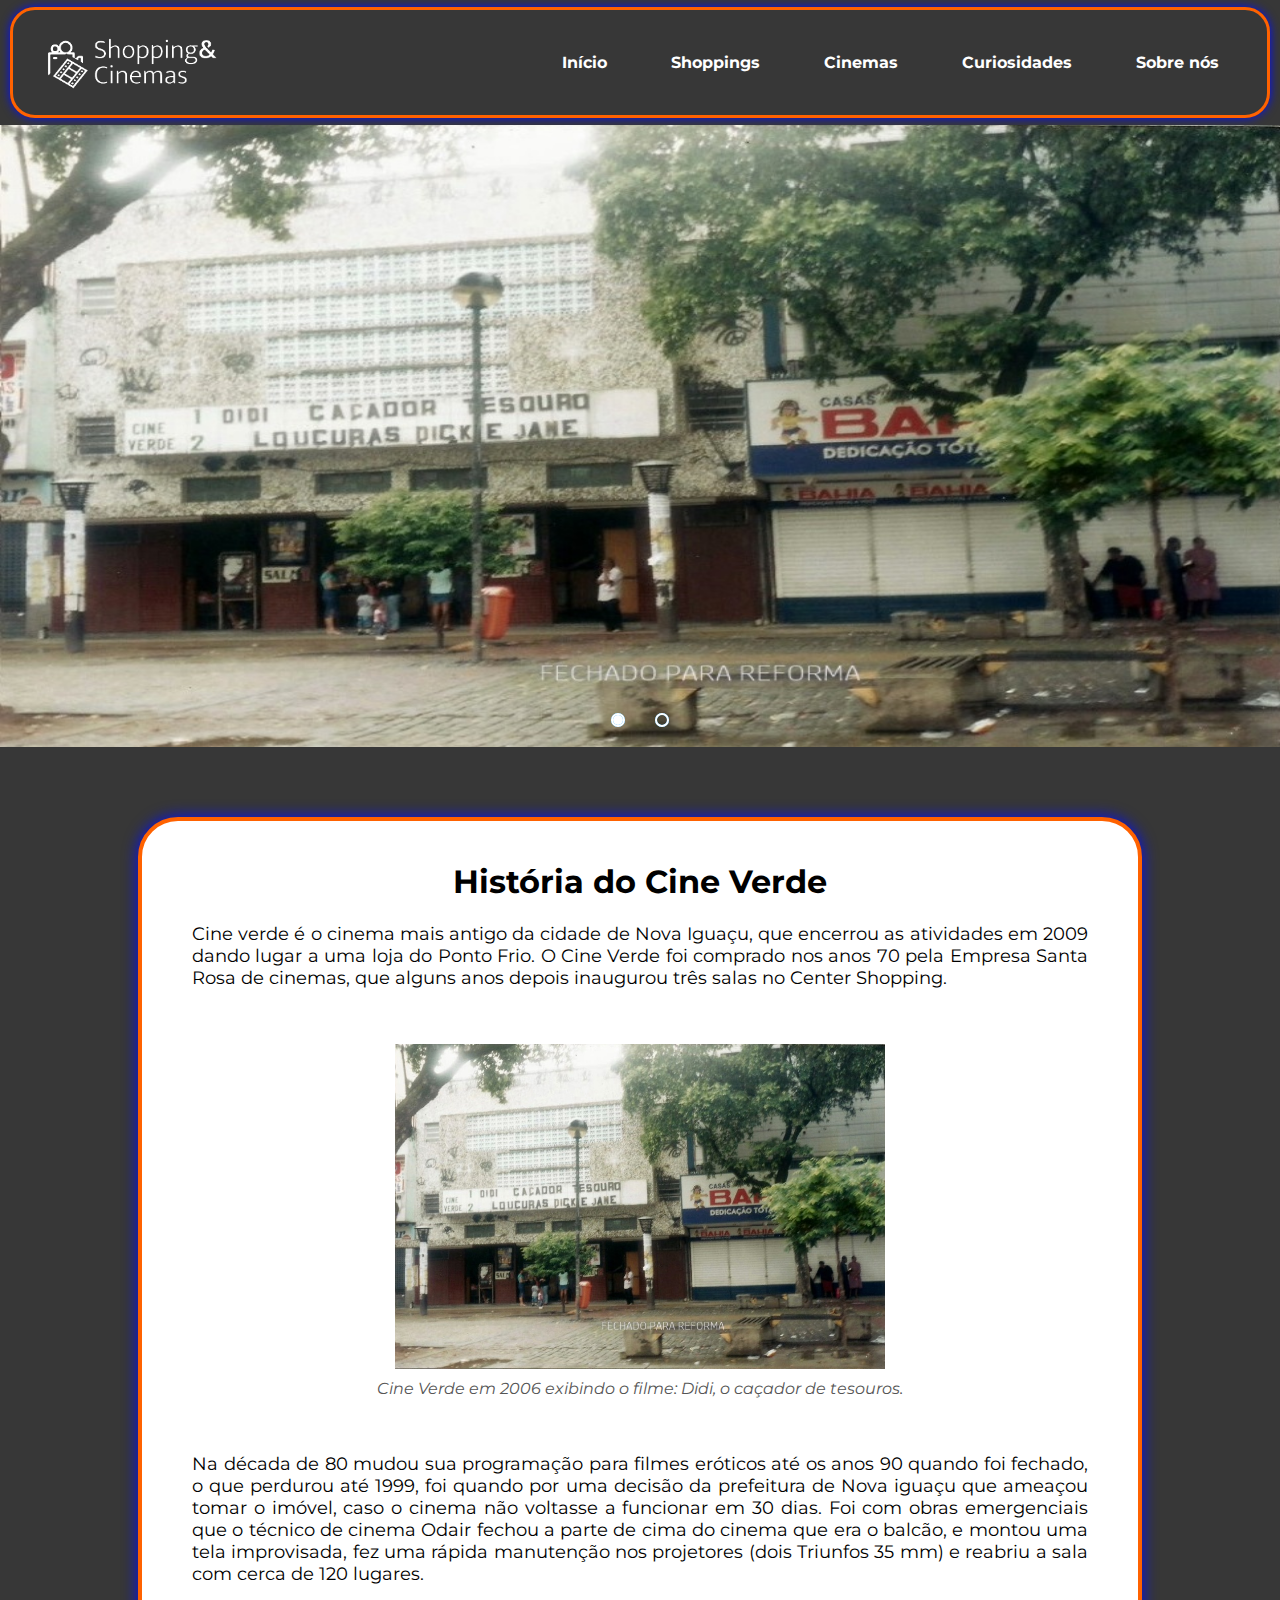
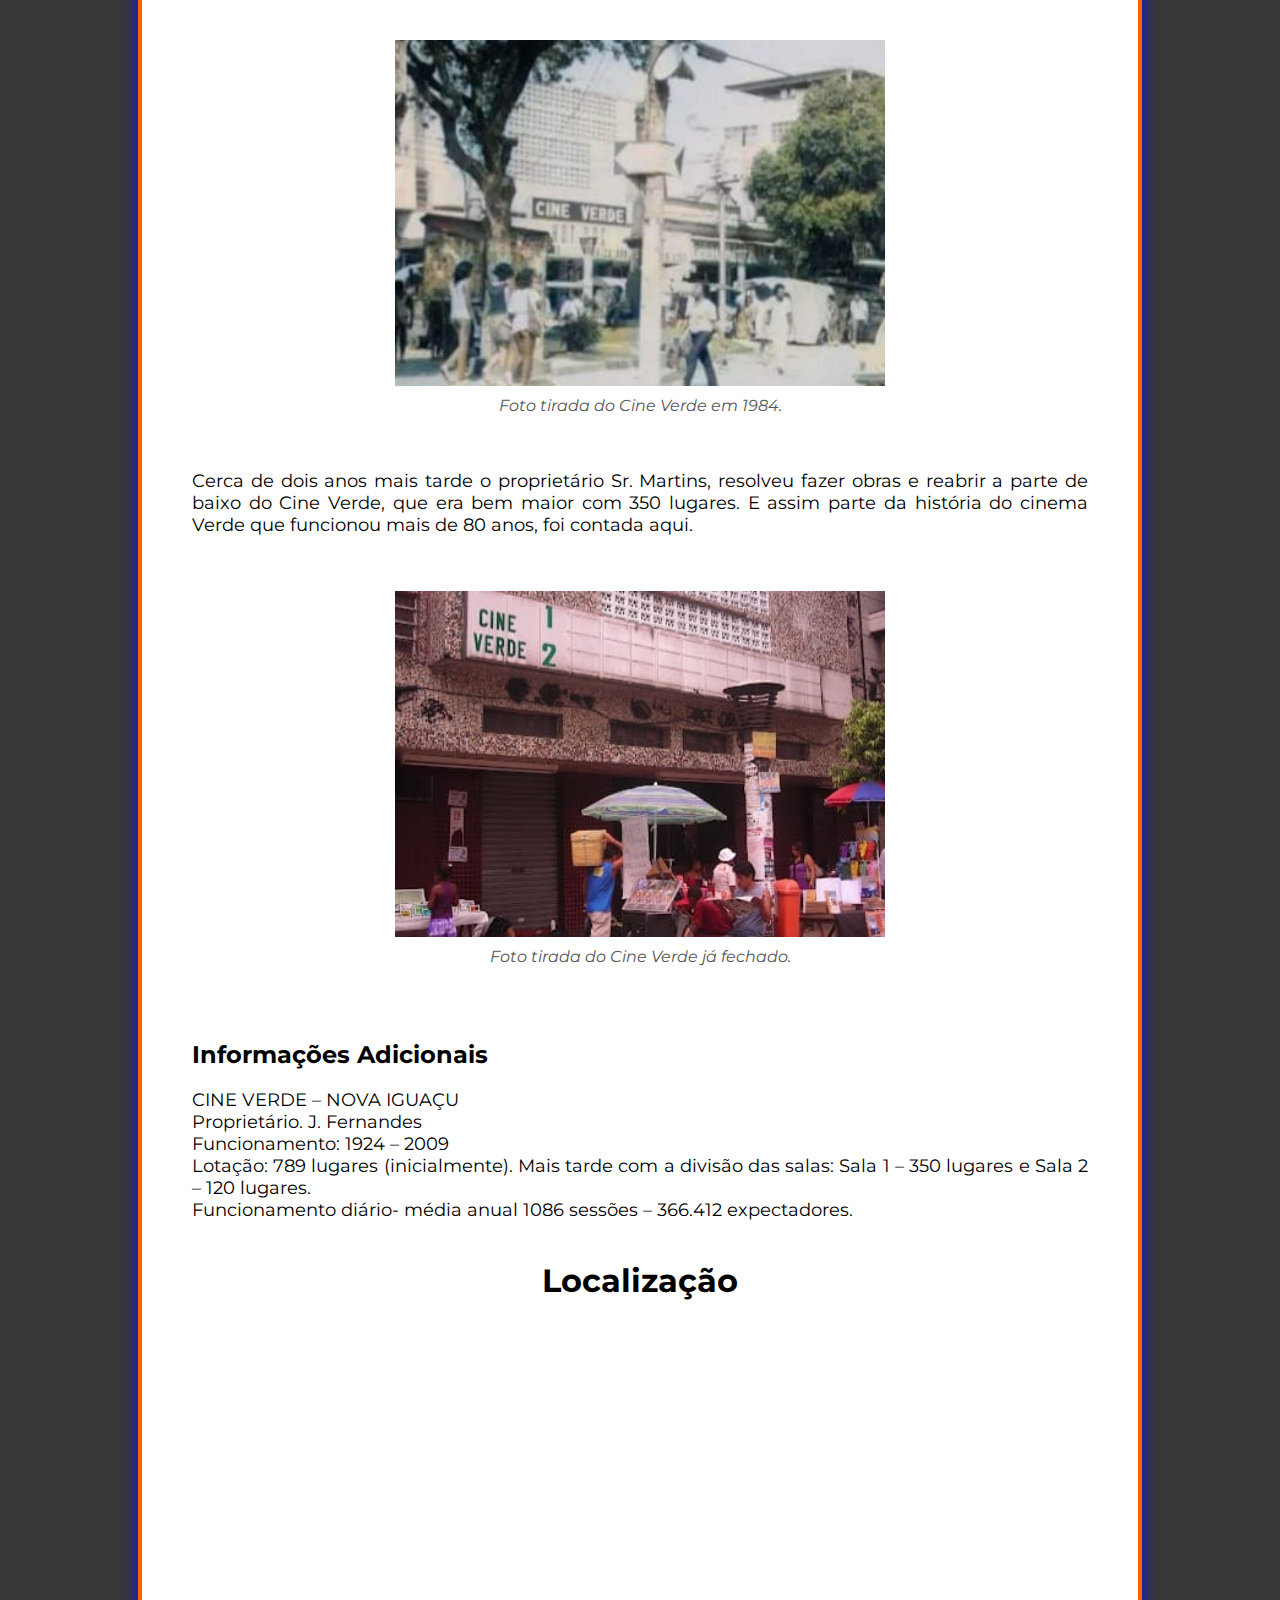
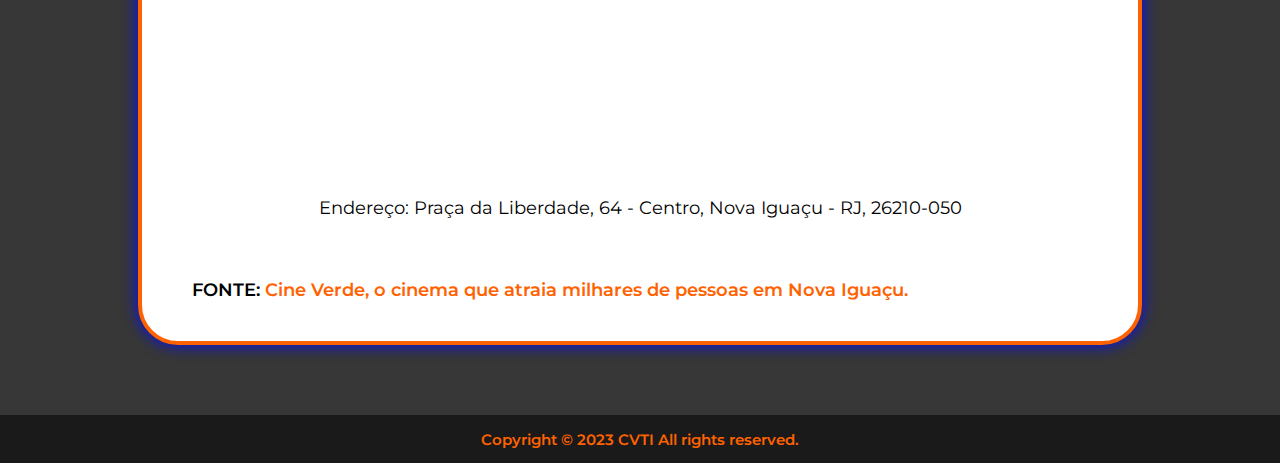
<file: src/Cinemas/CineVerde.html>
<!DOCTYPE html>
<html lang="pt-br">
<head>
    <meta charset="UTF-8">
    <meta http-equiv="X-UA-Compatible" content="IE=edge">
    <meta name="viewport" content="width=device-width, initial-scale=1.0">
    <link rel="stylesheet" href="../CSS/style.css">
    <link rel="stylesheet" href="https://fonts.googleapis.com/css?family=Montserrat:400,400i,700">
    <title>Cine Verde</title>
    <link rel="icon" href="../assets/logo.svg" type="image/x-icon">
</head>

<body> 
    <!--Inicio NavBar-->
    <nav class="navBar">
        <ul class="nav__list">
            <li class="nav__listlogo">
                <img class="logo" src="../assets/logo.png" alt="textlogo">
            </li>
            <a class="links" href="../../Index.html"><li class="nav__listitem">Início</li></a>
            <li class="nav__listitem">
                Shoppings
                <ul class="nav__listitemdrop">
                    <a class="links" href="../Shoppings/ShoppingNovaIguacu.html"><li>Shopping Nova Iguaçu</li></a>
                    <a class="links" href="../Shoppings/TopShopping.html"><li>TopShopping</li></a>
                </ul>
            </li>
            <li class="nav__listitem">
                Cinemas
                <ul class="nav__listitemdrop">
                    <a class="links" href="#"><li>Cine verde</li></a>
                    <a class="links" href="../Cinemas/CineIguacu.html"><li>Cine Iguaçu</li></a>
                    <a class="links" href="../Cinemas/KinoplexShoppingNovaIguacu.html"><li>Kinoplex - Shopping Nova Iguaçu</li></a>
                    <a class="links" href="../Cinemas/KinoplexTopShopping.html"><li>Kinoplex - TopShopping</li></a>
                </ul>
            </li>
            <a class="links" href="../Curiosidades.html"><li class="nav__listitem">Curiosidades</li></a>
            <a class="links" href="../SobreNós.html"><li class="nav__listitem">Sobre nós</li></a>
            <button class="openbtn">&#9776;</button>
        </ul>
    </nav>
    <!--Final NavBar-->


    <!-- VERSÃO MOBILE NAVBAR -->
        
    <div id="mobileNav">
        <ul>
            <a class="links" href="../../Index.html"><li>Início</li></a>
            <li >
                <p>SHOPPINGS</p>
                <ul class="mobileShopping">
                    <a class="links" href="../../src/Shoppings/ShoppingNovaIguacu.html"><li>Shopping Nova Iguaçu</li></a>
                    <a class="links" href="../../src/Shoppings/TopShopping.html"><li>TopShopping</li></a>
                </ul>
            </li>
            <li >
                <p>CINEMAS</p>
                <ul class="mobileCinema">
                    <a class="links" href="#"><li>Cine verde</li></a>
                    <a class="links" href="../../src/Cinemas/CineIguacu.html"><li>Cine Iguaçu</li></a>
                    <a class="links" href="../../src/Cinemas/KinoplexShoppingNovaIguacu.html"><li>Kinoplex - Shopping Nova Iguaçu</li></a>
                    <a class="links" href="../../src/Cinemas/KinoplexTopShopping.html"><li>Kinoplex - TopShopping</li></a>
                </ul>
            </li>
            <a class="links" href="../../src/Curiosidades.html"><li>Curiosidades</li></a>
            <a class="links" href="../../src/SobreNós.html"><li>Sobre nós</li></a>
        </ul>
    </div>

    <!--FINAL VERSÃO MOBILE NAVBAR-->


    <!--Inicio Carrossel-->
    <div class="slider">
        <div class="slides"> 
        
            <!--Radio Buttons-->

            <input type="radio" name="radio-btn" id="radio1">
            <input type="radio" name="radio-btn" id="radio2">

            <!--Final Radio Buttons-->
            
            <!--Slide Images-->
            
            <div class="slide first">
                <img src="../assets/cineverde.jpg" alt="Cine Verde em 2006">
            </div>
            <div class="slide">
                <img src="../assets/cineverde2.jpeg" alt="Cine Verde fechado">
            </div>

            <!--Final Slide Images-->
            
            <!--Navigation Auto-->

            <div class="navigation-auto">
                <div class="auto-btn1"></div>
                <div class="auto-btn2"></div>
            </div>
            
            <!--Final Navigation Auto-->

        </div>
        
        <div class="manual-navigation">
            <label for="radio1" class="manual-btn"></label>
            <label for="radio2" class="manual-btn"></label>
        </div>
        
    </div>
    <!--Final Carrossel-->
           
    <div class="container">

        <h1>História do Cine Verde</h1>

        <p>
            Cine verde é o cinema mais antigo da cidade de Nova Iguaçu, que encerrou as atividades em 2009 dando lugar a uma loja do Ponto Frio. O Cine Verde foi comprado nos anos 70 pela Empresa Santa Rosa de cinemas, que alguns anos depois inaugurou três salas no Center Shopping.
        </p>

        <br>
        <figure>
            <img src="../assets/cineverde.jpg" alt="Cine Verde exibindo filme">
            <figcaption>Cine Verde em 2006 exibindo o filme: Didi, o caçador de tesouros.</figcaption>
        </figure>
        <br>

        <p>
            Na década de 80 mudou sua programação para filmes eróticos até os anos 90 quando foi fechado, o que perdurou até 1999, foi quando por uma decisão da prefeitura de Nova iguaçu que ameaçou tomar o imóvel, caso o cinema não voltasse a funcionar em 30 dias. Foi com obras emergenciais que o técnico de cinema Odair fechou a parte de cima do cinema que era o balcão, e montou uma tela improvisada, fez uma rápida manutenção nos projetores (dois Triunfos 35 mm) e reabriu a sala com cerca de 120 lugares.
        </p> 

        <br>
        <figure>
            <img src="../assets/cineverde1.jpeg" alt="Cine Verde antigo">
            <figcaption>Foto tirada do Cine Verde em 1984.</figcaption>
        </figure>
        <br>

        <p>
            Cerca de dois anos mais tarde o proprietário Sr. Martins, resolveu fazer obras e reabrir a parte de baixo do Cine Verde, que era bem maior com 350 lugares. E assim parte da história do cinema Verde que funcionou mais de 80 anos, foi contada aqui.
        </p>

        <br>
        <figure>
            <img src="../assets/cineverde2.jpeg" alt="Cine Verde fechado">
            <figcaption>Foto tirada do Cine Verde já fechado. </figcaption>
        </figure>
        <br>

        <br>
         <h2> Informações Adicionais</h2>

         <p>
            CINE VERDE – NOVA IGUAÇU
            <br>
            Proprietário. J. Fernandes
            <br>
            Funcionamento: 1924 – 2009
            <br>
            Lotação: 789 lugares (inicialmente). Mais tarde com a divisão das salas: Sala 1 – 350 lugares e Sala 2 – 120 lugares.
            <br>
            Funcionamento diário- média anual 1086 sessões – 366.412 expectadores.
         </p>
         <div class="divMapa">
            <h1>Localização</h1>
            <iframe src="https://www.google.com/maps/embed?pb=!1m18!1m12!1m3!1d3679.121218743611!2d-43.45167529012221!3d-22.760882279271996!2m3!1f0!2f0!3f0!3m2!1i1024!2i768!4f13.1!3m3!1m2!1s0x9967013c02d365%3A0x8f47fbecc0b5f957!2sPraca%20da%20Liberdade%2C%2064%20-%20Centro%2C%20Nova%20Igua%C3%A7u%20-%20RJ%2C%2026210-050!5e0!3m2!1spt-BR!2sbr!4v1685064520911!5m2!1spt-BR!2sbr"  allowfullscreen="" loading="lazy" referrerpolicy="no-referrer-when-downgrade"></iframe>
            <p><br>Endereço: Praça da Liberdade, 64 - Centro, Nova Iguaçu - RJ, 26210-050</p>
         </div>
         <p class="textFonte">
            FONTE:
            <a href="https://www.jornaldestaquebaixada.com/2017/09/cine-verde-o-cinema-que-atraia-milhares.html">
                Cine Verde, o cinema que atraia milhares de pessoas em Nova Iguaçu.
            </a> 
        </p>
    </div>

    <footer>
        <p>Copyright © 2023 CVTI All rights reserved.</p>
    </footer>

    <script src="../JS/script.js"></script>
</body>
</html>
</file>
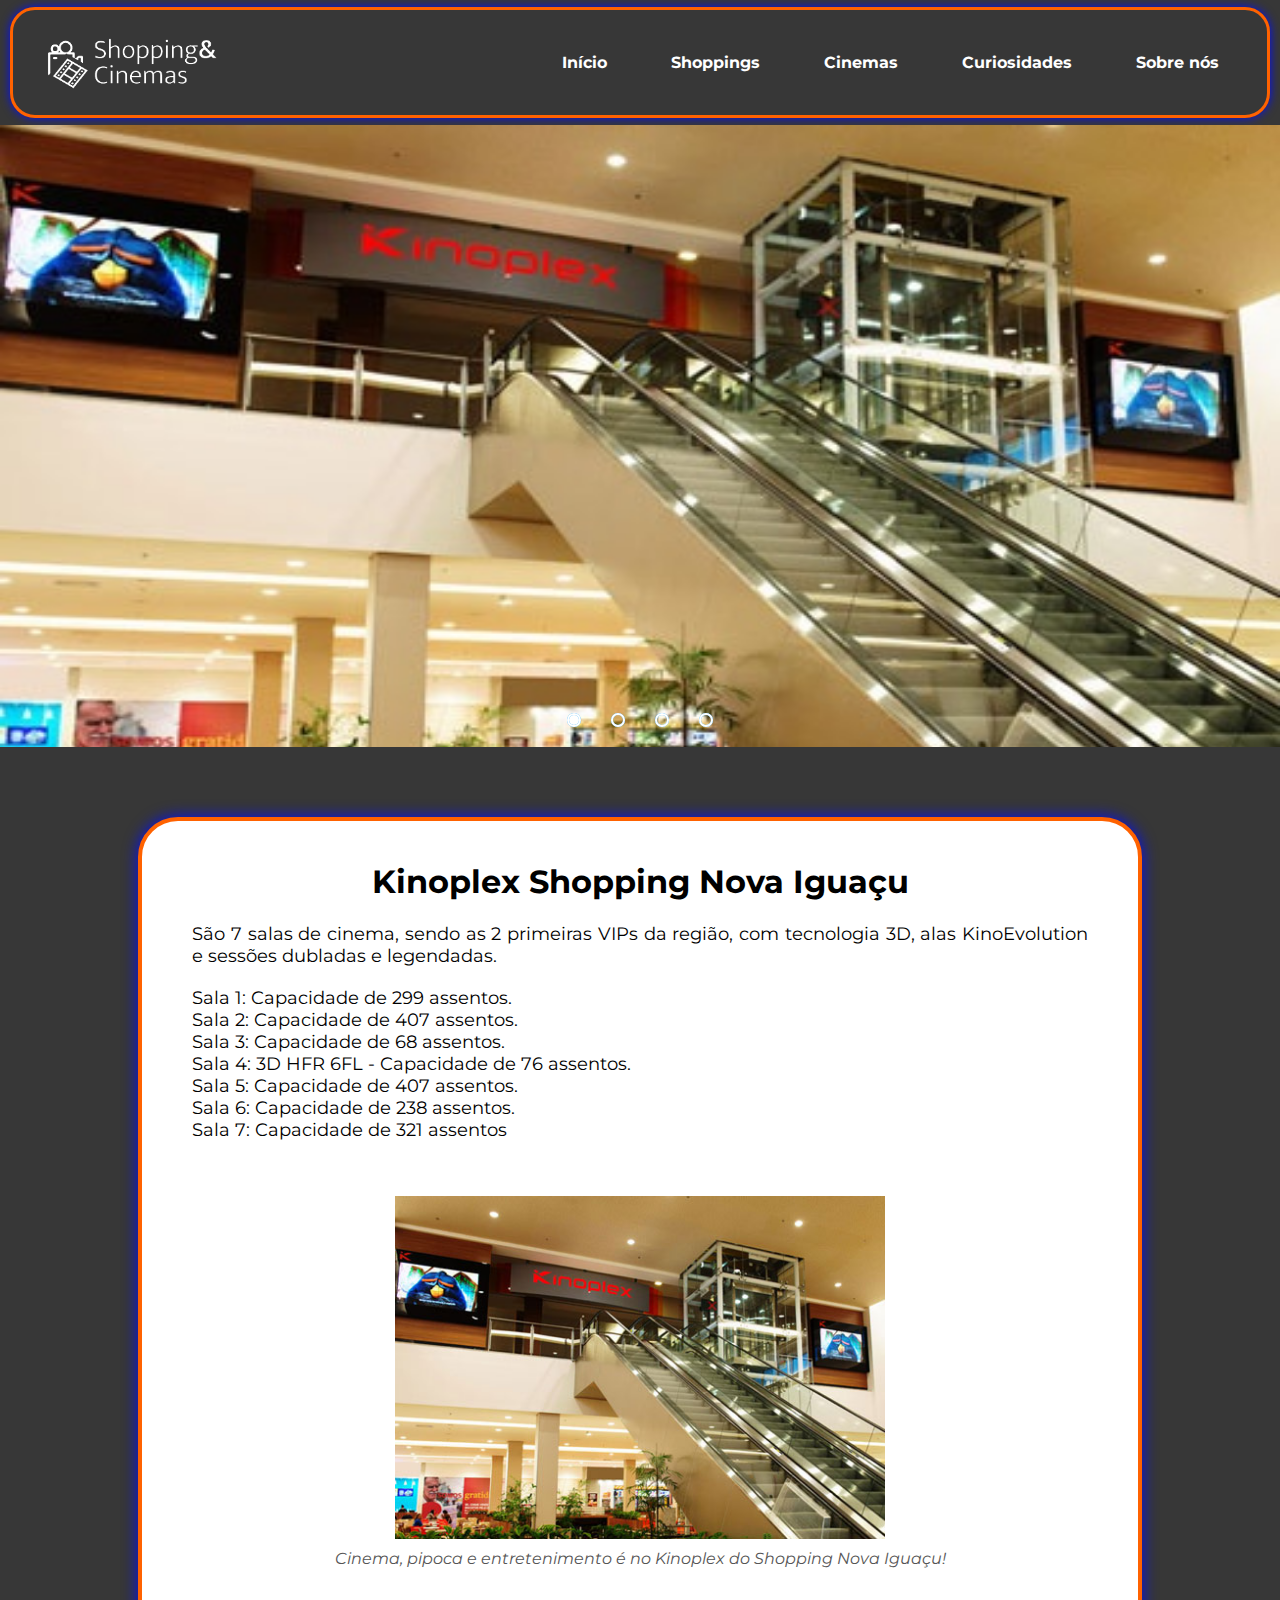
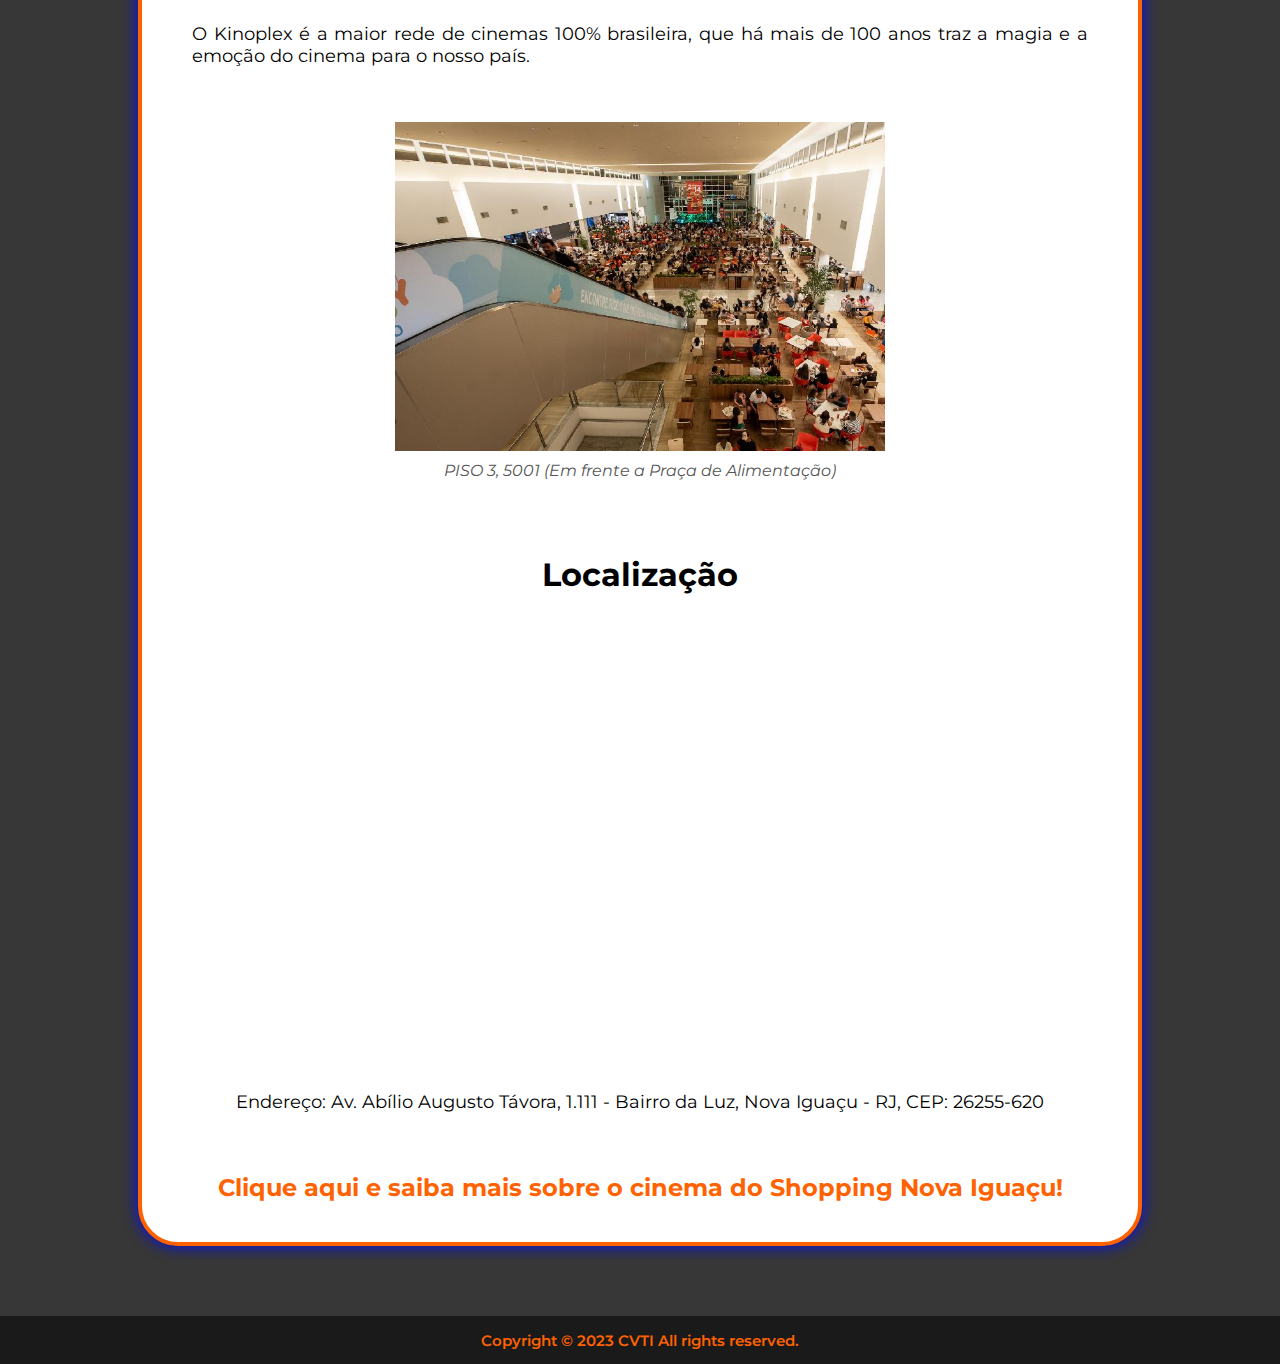
<file: src/Cinemas/KinoplexShoppingNovaIguacu.html>
<!DOCTYPE html>
<html lang="pt-br">
<head>
    <meta charset="UTF-8">
    <meta http-equiv="X-UA-Compatible" content="IE=edge">
    <meta name="viewport" content="width=device-width, initial-scale=1.0">
    <link rel="stylesheet" href="../CSS/style.css">
    <link rel="stylesheet" href="https://fonts.googleapis.com/css?family=Montserrat:400,400i,700">
    <title>Kinoplex Shopping Nova Iguacu</title>
    <link rel="icon" href="../assets/logo.svg" type="image/x-icon">
</head>

<body> 
    <!--Inicio NavBar-->
    <nav class="navBar">
        <ul class="nav__list">
            <li class="nav__listlogo">
                <img class="logo" src="../assets/logo.png" alt="textlogo">
            </li>
            <a class="links" href="../../Index.html"><li class="nav__listitem">Início</li></a>
            <li class="nav__listitem">
                Shoppings
                <ul class="nav__listitemdrop">
                    <a class="links" href="../Shoppings/ShoppingNovaIguacu.html"><li>Shopping Nova Iguaçu</li></a>
                    <a class="links" href="../Shoppings/TopShopping.html"><li>TopShopping</li></a>
                </ul>
            </li>
            <li class="nav__listitem">
                Cinemas
                <ul class="nav__listitemdrop">
                    <a class="links" href="../Cinemas/CineVerde.html"><li>Cine verde</li></a>
                    <a class="links" href="../Cinemas/CineIguacu.html"><li>Cine Iguaçu</li></a>
                    <a class="links" href="#"><li>Kinoplex - Shopping Nova Iguaçu</li></a>
                    <a class="links" href="../Cinemas/KinoplexTopShopping.html"><li>Kinoplex - TopShopping</li></a>
                </ul>
            </li>
            <a class="links" href="../Curiosidades.html"><li class="nav__listitem">Curiosidades</li></a>
            <a class="links" href="../SobreNós.html"><li class="nav__listitem">Sobre nós</li></a>
            <button class="openbtn">&#9776;</button>
        </ul>
    </nav>
    <!--Final NavBar-->


    <!-- VERSÃO MOBILE NAVBAR -->
        
    <div id="mobileNav">
        <ul>
            <a class="links" href="../../Index.html"><li>Início</li></a>
            <li >
                <p>SHOPPINGS</p>
                <ul class="mobileShopping">
                    <a class="links" href="../../src/Shoppings/ShoppingNovaIguacu.html"><li>Shopping Nova Iguaçu</li></a>
                    <a class="links" href="../../src/Shoppings/TopShopping.html"><li>TopShopping</li></a>
                </ul>
            </li>
            <li >
                <p>CINEMAS</p>
                <ul class="mobileCinema">
                    <a class="links" href="../../src/Cinemas/CineVerde.html"><li>Cine verde</li></a>
                    <a class="links" href="../../src/Cinemas/CineIguacu.html"><li>Cine Iguaçu</li></a>
                    <a class="links" href="#"><li>Kinoplex - Shopping Nova Iguaçu</li></a>
                    <a class="links" href="../../src/Cinemas/KinoplexTopShopping.html"><li>Kinoplex - TopShopping</li></a>
                </ul>
            </li>
            <a class="links" href="../../src/Curiosidades.html"><li>Curiosidades</li></a>
            <a class="links" href="../../src/SobreNós.html"><li>Sobre nós</li></a>
        </ul>
    </div>

    <!--FINAL VERSÃO MOBILE NAVBAR-->


    <!--Inicio Carrossel-->
    <div class="slider">
        <div class="slides"> 
        
            <!--Radio Buttons-->

            <input type="radio" name="radio-btn" id="radio1">
            <input type="radio" name="radio-btn" id="radio2">
            <input type="radio" name="radio-btn" id="radio3">
            <input type="radio" name="radio-btn" id="radio4">

            <!--Final Radio Buttons-->
            
            <!--Slide Images-->

            <div class="slide first">
                <img src="../assets/kinoplex-nova-iguacu-01.jpeg" alt="Entrada do Kinoplex">
            </div>
            <div class="slide">
                <img src="../assets/kinoplex-nova-iguacu-03.jpeg" alt="Area de atendimento">
            </div>
            <div class="slide">
                <img src="../assets/kinoplex-nova-iguacu-02.jpeg" alt="Poltronas">
            </div>
            <div class="slide">
                <img src="../assets/kinoplex-nova-iguacu-04.jpeg" alt="Sala de cinema kinoplex">
            </div>

            <!--Final Slide Images-->
            
            <!--Navigation Auto-->

            <div class="navigation-auto">
                <div class="auto-btn1"></div>
                <div class="auto-btn2"></div>
                <div class="auto-btn3"></div>
                <div class="auto-btn4"></div>
            </div>
            
            <!--Final Navigation Auto-->

        </div>
        
        <div class="manual-navigation">
            <label for="radio1" class="manual-btn"></label>
            <label for="radio2" class="manual-btn"></label>
            <label for="radio3" class="manual-btn"></label>
            <label for="radio4" class="manual-btn"></label>
        </div>
        
    </div>
    <!--Final Carrossel-->
           
    <div class="container">

        <h1>Kinoplex Shopping Nova Iguaçu</h1>

        <p>
            São 7 salas de cinema, sendo as 2 primeiras VIPs da região, com tecnologia 3D, alas KinoEvolution e sessões dubladas e legendadas. 
        </p>

        <p>
            Sala 1: Capacidade de 299 assentos.
            <br>
            Sala 2: Capacidade de 407 assentos.
            <br>
            Sala 3: Capacidade de 68 assentos.
            <br>
            Sala 4: 3D HFR 6FL - Capacidade de 76 assentos.
            <br>
            Sala 5: Capacidade de 407 assentos.
            <br>
            Sala 6: Capacidade de 238 assentos. 
            <br> 
            Sala 7: Capacidade de 321 assentos
            <br>
        </p>

        <br>
        <figure>
            <img src="../assets/kinoplex-nova-iguacu.jpg" alt="Entrada do Kinoplex">
            <figcaption>Cinema, pipoca e entretenimento é no Kinoplex do Shopping Nova Iguaçu!</figcaption>
        </figure>
        <br>

        <p>
            O Kinoplex é a maior rede de cinemas 100% brasileira, que há mais de 100 anos traz a magia e a emoção do cinema para o nosso país.
        </p> 

        <br>
        <figure>
            <img src="../assets/shoppinginterior.jpg" alt="Piso 3 em frente a praça de alimentação">
            <figcaption>PISO 3, 5001 (Em frente a Praça de Alimentação)</figcaption>
        </figure>
        <br>
        <div class="divMapa">
            <h1>Localização</h1>
            <iframe src="https://www.google.com/maps/embed?pb=!1m14!1m8!1m3!1d14716.268161092275!2d-43.4651577!3d-22.7628932!3m2!1i1024!2i768!4f13.1!3m3!1m2!1s0x9967f809a644a3%3A0x9c3ec3d5526e1803!2sShopping%20Nova%20Igua%C3%A7u!5e0!3m2!1spt-BR!2sbr!4v1685061182749!5m2!1spt-BR!2sbr"  allowfullscreen="" loading="lazy" referrerpolicy="no-referrer-when-downgrade"></iframe>
            <p>
                <br>
                Endereço: Av. Abílio Augusto Távora, 1.111 - Bairro da Luz, Nova Iguaçu - RJ, CEP: 26255-620
            </p> 
        </div>
        <h2 class="saibaMais"><a href="https://www.shoppingnovaiguacu.com.br/cinema">Clique aqui e saiba mais sobre o cinema do Shopping Nova Iguaçu!</a></h2>
    </div>

    <footer>
        <p>Copyright © 2023 CVTI All rights reserved.</p>
    </footer>

    <script src="../JS/script.js"></script>
</body>
</html>
</file>
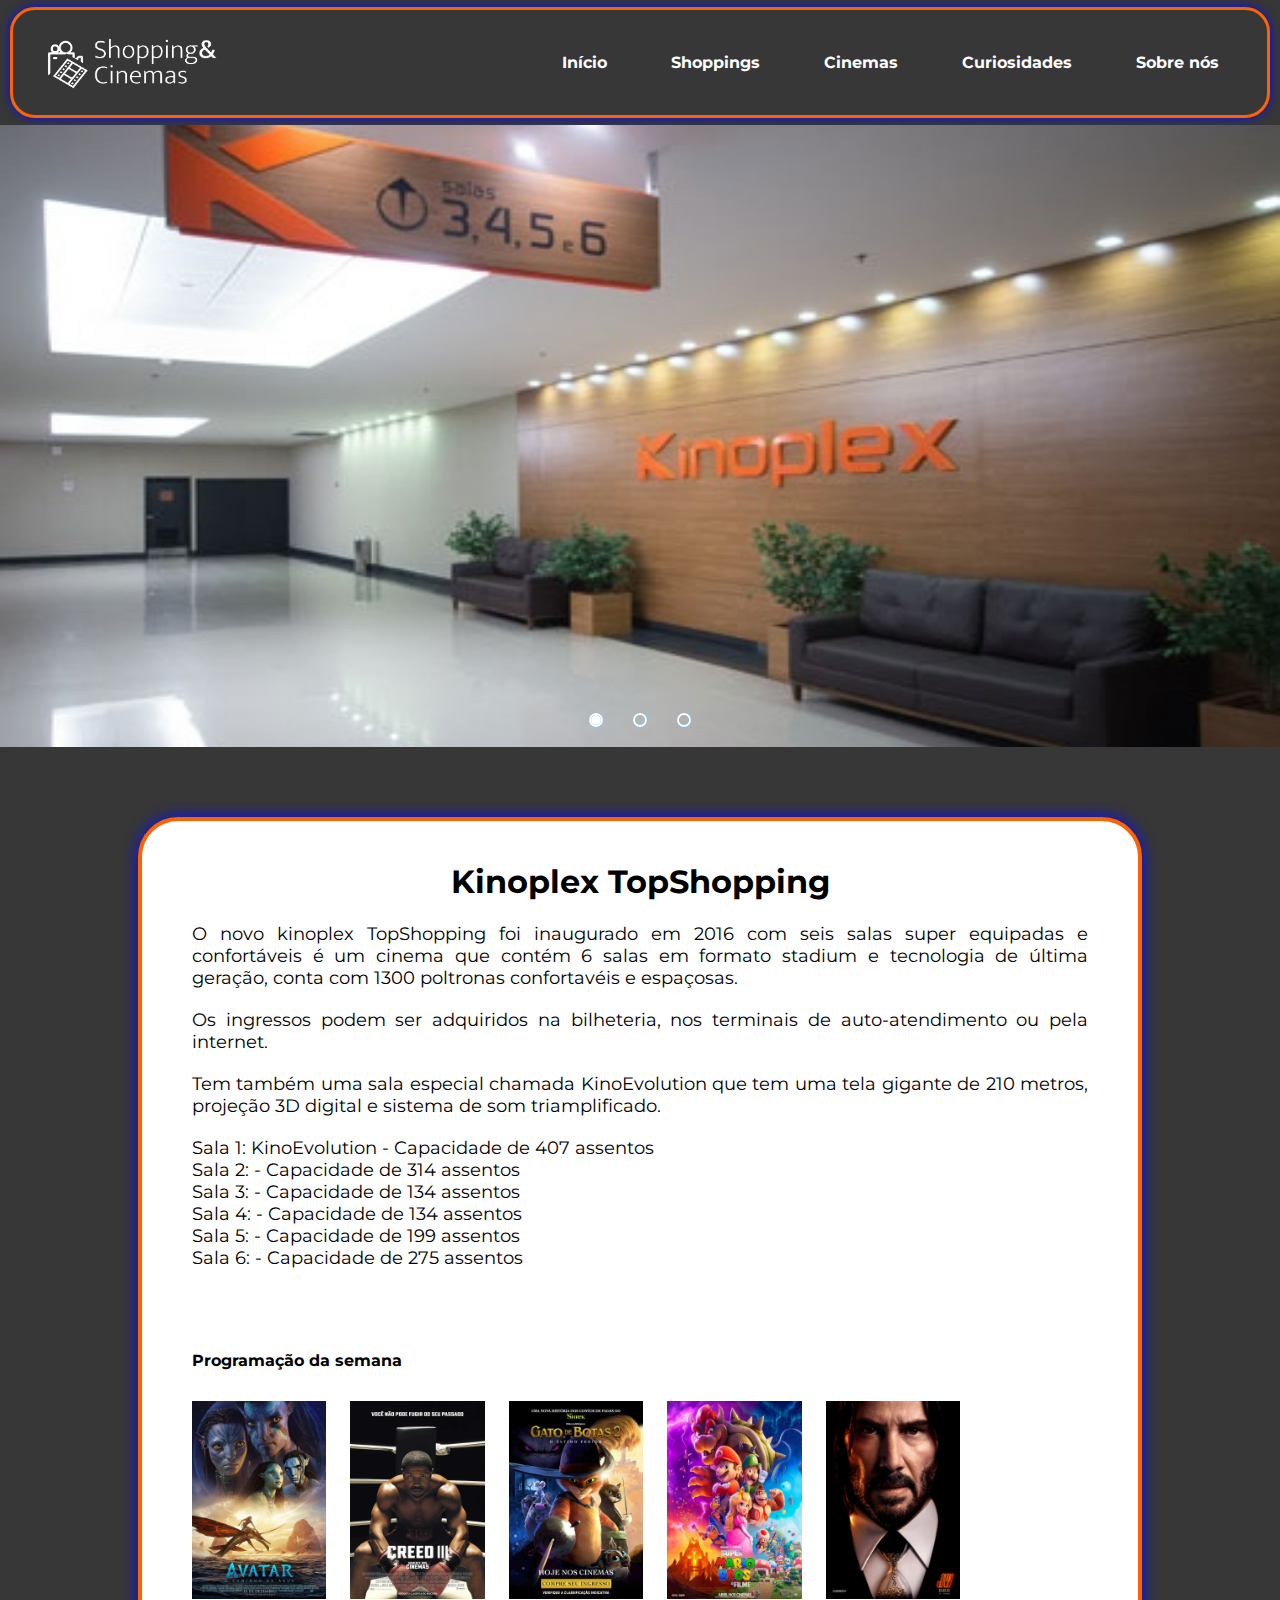
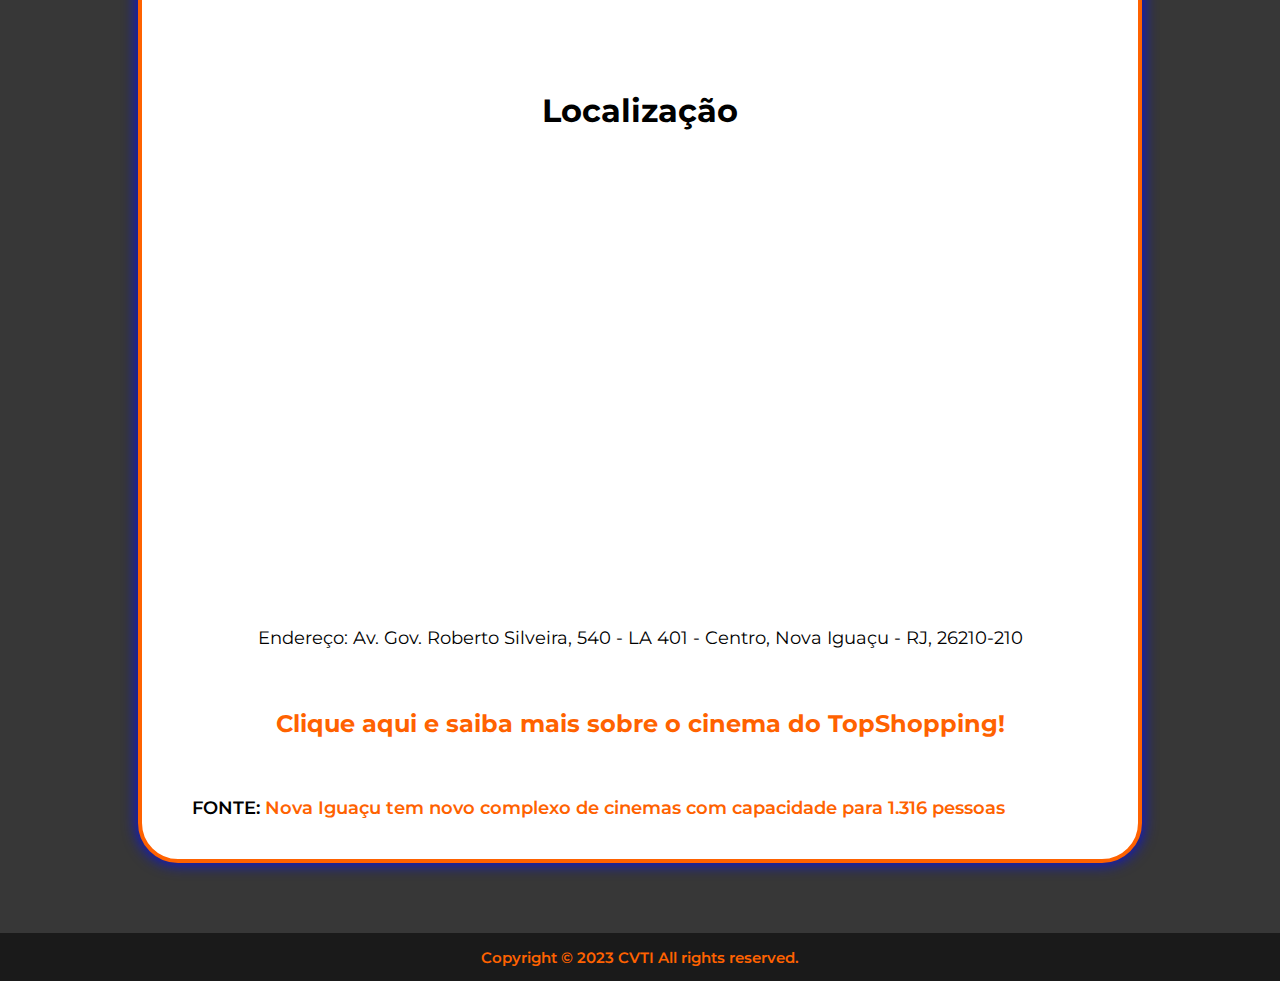
<file: src/Cinemas/KinoplexTopShopping.html>
<!DOCTYPE html>
<html lang="pt-br">
<head>
    <meta charset="UTF-8">
    <meta http-equiv="X-UA-Compatible" content="IE=edge">
    <meta name="viewport" content="width=device-width, initial-scale=1.0">
    <link rel="stylesheet" href="../CSS/style.css">
    <link rel="stylesheet" href="https://fonts.googleapis.com/css?family=Montserrat:400,400i,700">
    <title>Kinoplex TopShopping</title>
    <link rel="icon" href="../assets/logo.svg" type="image/x-icon">
</head>

<body> 
    <!--Inicio NavBar-->
    <nav class="navBar">
        <ul class="nav__list">
            <li class="nav__listlogo">
                <img class="logo" src="../assets/logo.png" alt="textlogo">
            </li>
            <a class="links" href="../../Index.html"><li class="nav__listitem">Início</li></a>
            <li class="nav__listitem">
                Shoppings
                <ul class="nav__listitemdrop">
                    <a class="links" href="../Shoppings/ShoppingNovaIguacu.html"><li>Shopping Nova Iguaçu</li></a>
                    <a class="links" href="../Shoppings/TopShopping.html"><li>TopShopping</li></a>
                </ul>
            </li>
            <li class="nav__listitem">
                Cinemas
                <ul class="nav__listitemdrop">
                    <a class="links" href="../Cinemas/CineVerde.html"><li>Cine verde</li></a>
                    <a class="links" href="../Cinemas/CineIguacu.html"><li>Cine Iguaçu</li></a>
                    <a class="links" href="../Cinemas/KinoplexShoppingNovaIguacu.html"><li>Kinoplex - Shopping Nova Iguaçu</li></a>
                    <a class="links" href="#"><li>Kinoplex - TopShopping</li></a>
                </ul>
            </li>
            <a class="links" href="../Curiosidades.html"><li class="nav__listitem">Curiosidades</li></a>
            <a class="links" href="../SobreNós.html"><li class="nav__listitem">Sobre nós</li></a>
            <button class="openbtn">&#9776;</button>
        </ul>
    </nav>
    <!--Final NavBar-->


    <!-- VERSÃO MOBILE NAVBAR -->
        
    <div id="mobileNav">
        <ul>
            <a class="links" href="../../Index.html"><li>Início</li></a>
            <li >
                <p>SHOPPINGS</p>
                <ul class="mobileShopping">
                    <a class="links" href="../../src/Shoppings/ShoppingNovaIguacu.html"><li>Shopping Nova Iguaçu</li></a>
                    <a class="links" href="../../src/Shoppings/TopShopping.html"><li>TopShopping</li></a>
                </ul>
            </li>
            <li >
                <p>CINEMAS</p>
                <ul class="mobileCinema">
                    <a class="links" href="../../src/Cinemas/CineVerde.html"><li>Cine verde</li></a>
                    <a class="links" href="../../src/Cinemas/CineIguacu.html"><li>Cine Iguaçu</li></a>
                    <a class="links" href="../../src/Cinemas/KinoplexShoppingNovaIguacu.html"><li>Kinoplex - Shopping Nova Iguaçu</li></a>
                    <a class="links" href="#"><li>Kinoplex - TopShopping</li></a>
                </ul>
            </li>
            <a class="links" href="../../src/Curiosidades.html"><li>Curiosidades</li></a>
            <a class="links" href="../../src/SobreNós.html"><li>Sobre nós</li></a>
        </ul>
    </div>

    <!--FINAL VERSÃO MOBILE NAVBAR-->


    <!--Inicio Carrossel-->
    <div class="slider">
        <div class="slides"> 
        
            <!--Radio Buttons-->

            <input type="radio" name="radio-btn" id="radio1">
            <input type="radio" name="radio-btn" id="radio2">
            <input type="radio" name="radio-btn" id="radio3">

            <!--Final Radio Buttons-->
            
            <!--Slide Images-->
            
            <div class="slide first">
                <img src="../assets/kinoplex-topshopping-01.jpeg" alt="Area de entrada">
            </div>
            <div class="slide">
                <img src="../assets/kinoplex-topshopping-02.jpeg" alt="Sala de cinema Kinoplex">
            </div>
            <div class="slide">
                <img src="../assets/kinoplex-topshopping-03.jpeg" alt="Entrada para as salas de cinema">
            </div>

            <!--Final Slide Images-->
            
            <!--Navigation Auto-->

            <div class="navigation-auto">
                <div class="auto-btn1"></div>
                <div class="auto-btn2"></div>
                <div class="auto-btn3"></div>
            </div>
            
            <!--Final Navigation Auto-->

        </div>
        
        <div class="manual-navigation">
            <label for="radio1" class="manual-btn"></label>
            <label for="radio2" class="manual-btn"></label>
            <label for="radio3" class="manual-btn"></label>
        </div>
        
    </div>
    <!--Final Carrossel-->
           
    <div class="container">

        <h1>Kinoplex TopShopping</h1>

        <p>
            O novo kinoplex TopShopping foi inaugurado em 2016 com seis salas super equipadas e confortáveis
            é um cinema que contém 6 salas em formato stadium e tecnologia de última geração, conta com 1300 poltronas confortavéis e espaçosas.
        </p>
    
        <p>
            Os ingressos podem ser adquiridos na bilheteria, nos terminais de auto-atendimento ou pela internet.
        </p>

        <p>
            Tem também uma sala especial chamada KinoEvolution que tem uma tela gigante de 210 metros, projeção 3D digital e sistema de som triamplificado.
        </p>

        <p>
            Sala 1: KinoEvolution - Capacidade de 407 assentos
            <br>
            Sala 2: - Capacidade de 314 assentos
            <br>
            Sala 3: - Capacidade de 134 assentos
            <br>
            Sala 4: - Capacidade de 134 assentos
            <br>
            Sala 5: - Capacidade de 199 assentos
            <br>
            Sala 6: - Capacidade de 275 assentos  
            <br>     
            <br>    
        </p>
        <br>
        <h4>Programação da semana</h4>

        <div class="cartazes">
            <img src="../assets/avatar-kinoplex-topshopping.jpeg" class="img-fluid" alt="Cartaz Avatar">

            <img src="../assets/creed-kinoplex-topshopping.jpeg" class="img-fluid" alt="Cartaz Creed">

            <img src="../assets/gatodebotas2-kinoplex-topshopping.jpeg" class="img-fluid" alt="Cartaz Gato de Botas 2">

            <img src="../assets/mariobros-kinoplex-topshopping.jpeg" class="img-fluid" alt="Cartaz Super Mario Bros">

            <img src="../assets/johnwick-kinoplex-topshopping.jpeg" class="img-fluid" alt="Cartaz John Wick">
        </div>
        <br>
        <br>
        <div class="divMapa">
            <h1>Localização</h1>
            <iframe src="https://www.google.com/maps/embed?pb=!1m18!1m12!1m3!1d3679.3450435526647!2d-43.45678909012251!3d-22.752572879277867!2m3!1f0!2f0!3f0!3m2!1i1024!2i768!4f13.1!3m3!1m2!1s0x9967a87ece65ff%3A0x717d07e3da1d4a25!2sTop%20Shopping%20Nova%20Igua%C3%A7u!5e0!3m2!1spt-BR!2sbr!4v1685062825959!5m2!1spt-BR!2sbr"  allowfullscreen="" loading="lazy" referrerpolicy="no-referrer-when-downgrade"></iframe>
            <p><br>Endereço: Av. Gov. Roberto Silveira, 540 - LA 401 - Centro, Nova Iguaçu - RJ, 26210-210</p>
        </div>
        <h2 class="saibaMais"><a href="https://www.topshopping.com.br/cinema.php">Clique aqui e saiba mais sobre o cinema do TopShopping!</a></h2>
        <br>
        <p class="textFonte">
            FONTE:
            <a href="https://omelhordabaixada.com.br/nova-iguacu-tem-novo-complexo-de-cinemas">Nova Iguaçu tem novo complexo de cinemas com capacidade para 1.316 pessoas</a>
        </p>
    </div>

    <footer>
        <p>Copyright © 2023 CVTI All rights reserved.</p>
    </footer>

    <script src="../JS/script.js"></script>
</body>
</html>
</file>
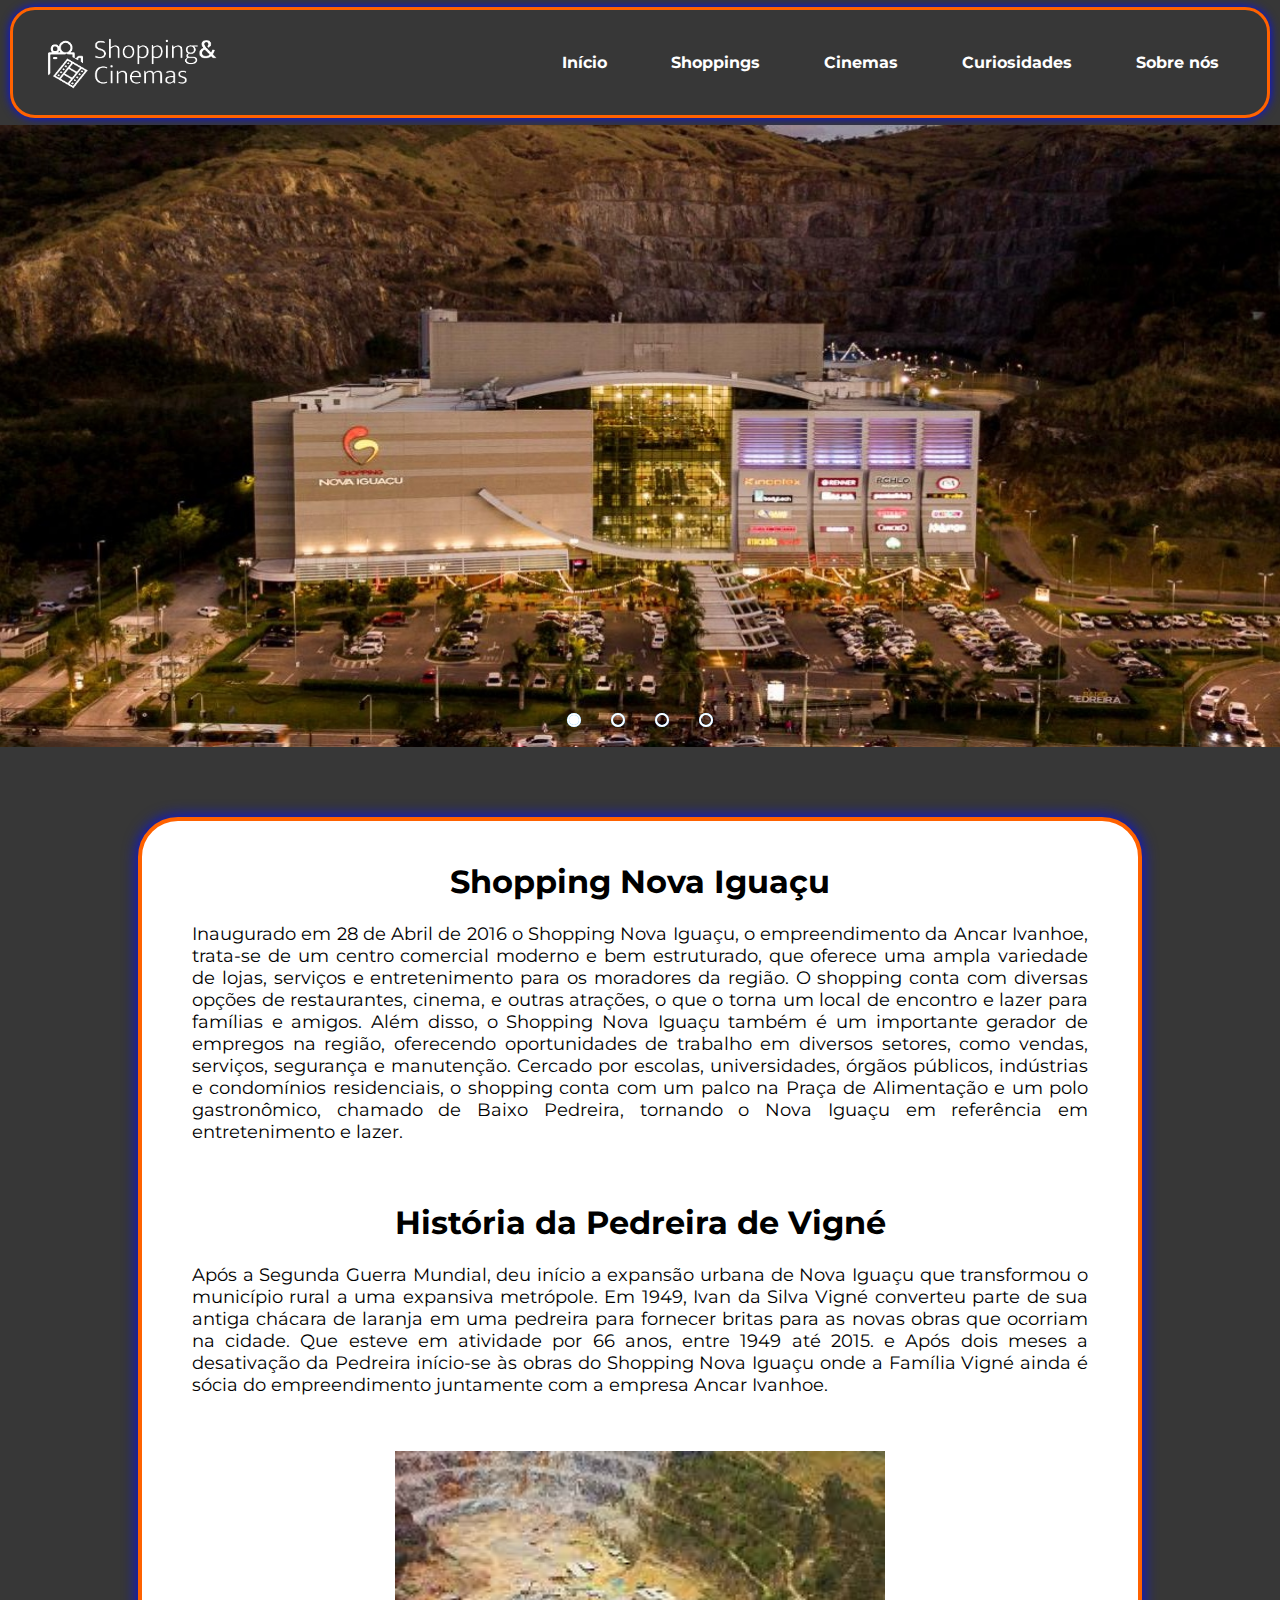
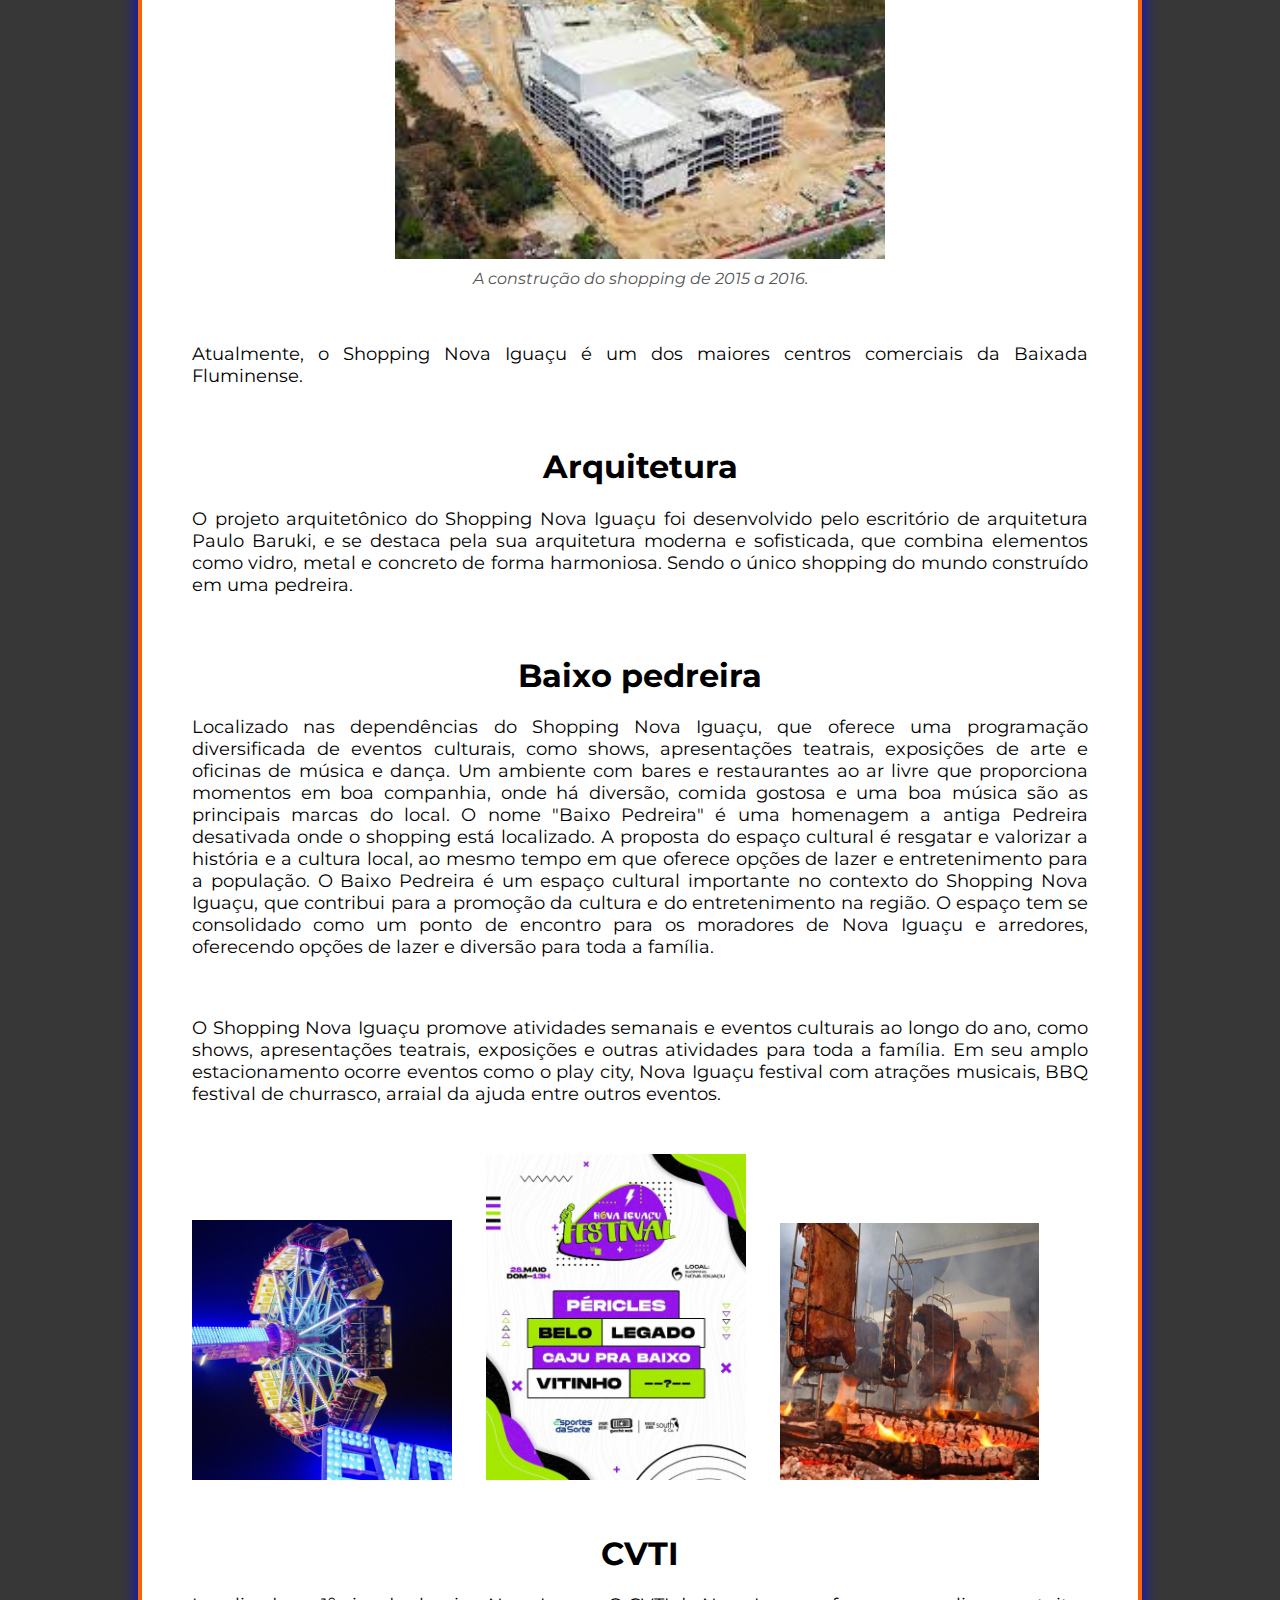
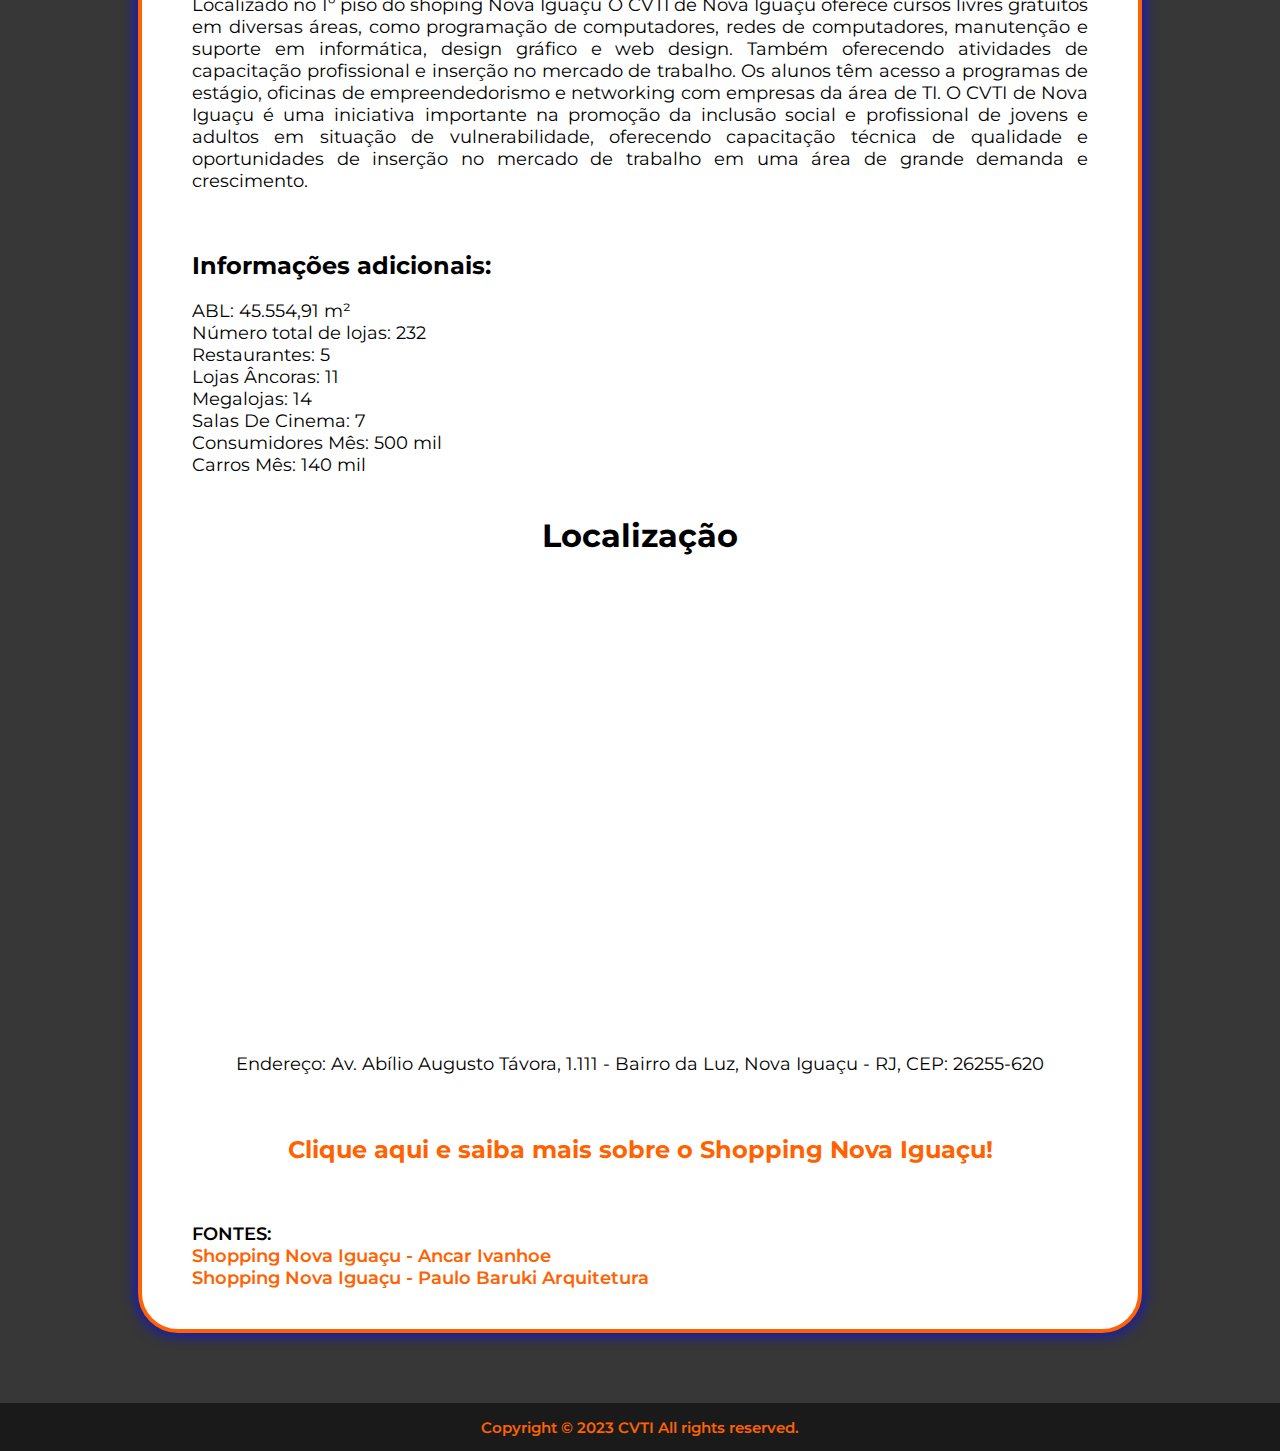
<file: src/Shoppings/ShoppingNovaIguacu.html>
<!DOCTYPE html>
<html lang="pt-br">
<head>
    <meta charset="UTF-8">
    <meta http-equiv="X-UA-Compatible" content="IE=edge">
    <meta name="viewport" content="width=device-width, initial-scale=1.0">
    <link rel="stylesheet" href="../CSS/style.css">
    <link rel="stylesheet" href="https://fonts.googleapis.com/css?family=Montserrat:400,400i,700">
    <title>Shopping Nova Iguacu</title>
    <link rel="icon" href="../assets/logo.svg" type="image/x-icon">
</head>

<body> 
    <!--Inicio NavBar-->
    <nav class="navBar">
        <ul class="nav__list">
            <li class="nav__listlogo">
                <img class="logo" src="../assets/logo.png" alt="textlogo">
            </li>
            <a class="links" href="../../Index.html"><li class="nav__listitem">Início</li></a>
            <li class="nav__listitem">
                Shoppings
                <ul class="nav__listitemdrop">
                    <a class="links" href="#"><li>Shopping Nova Iguaçu</li></a>
                    <a class="links" href="../Shoppings/TopShopping.html"><li>TopShopping</li></a>
                </ul>
            </li>
            <li class="nav__listitem">
                Cinemas
                <ul class="nav__listitemdrop">
                    <a class="links" href="../Cinemas/CineVerde.html"><li>Cine verde</li></a>
                    <a class="links" href="../Cinemas/CineIguacu.html"><li>Cine Iguaçu</li></a>
                    <a class="links" href="../Cinemas/KinoplexShoppingNovaIguacu.html"><li>Kinoplex - Shopping Nova Iguaçu</li></a>
                    <a class="links" href="../Cinemas/KinoplexTopShopping.html"><li>Kinoplex - TopShopping</li></a>
                </ul>
            </li>
            <a class="links" href="../Curiosidades.html"><li class="nav__listitem">Curiosidades</li></a>
            <a class="links" href="../SobreNós.html"><li class="nav__listitem">Sobre nós</li></a>
            <button class="openbtn">&#9776;</button>
        </ul>
    </nav>
    <!--Final NavBar-->


    <!-- VERSÃO MOBILE NAVBAR -->
        
    <div id="mobileNav">
        <ul>
            <a class="links" href="../../Index.html"><li>Início</li></a>
            <li >
                <p>SHOPPINGS</p>
                <ul class="mobileShopping">
                    <a class="links" href="#"><li>Shopping Nova Iguaçu</li></a>
                    <a class="links" href="../../src/Shoppings/TopShopping.html"><li>TopShopping</li></a>
                </ul>
            </li>
            <li >
                <p>CINEMAS</p>
                <ul class="mobileCinema">
                    <a class="links" href="../../src/Cinemas/CineVerde.html"><li>Cine verde</li></a>
                    <a class="links" href="../../src/Cinemas/CineIguacu.html"><li>Cine Iguaçu</li></a>
                    <a class="links" href="../../src/Cinemas/KinoplexShoppingNovaIguacu.html"><li>Kinoplex - Shopping Nova Iguaçu</li></a>
                    <a class="links" href="../../src/Cinemas/KinoplexTopShopping.html"><li>Kinoplex - TopShopping</li></a>
                </ul>
            </li>
            <a class="links" href="../../src/Curiosidades.html"><li>Curiosidades</li></a>
            <a class="links" href="../../src/SobreNós.html"><li>Sobre nós</li></a>
        </ul>
    </div>

    <!--FINAL VERSÃO MOBILE NAVBAR-->


    <!--Inicio Carrossel-->
    <div class="slider">
        <div class="slides"> 
        
            <!--Radio Buttons-->

            <input type="radio" name="radio-btn" id="radio1">
            <input type="radio" name="radio-btn" id="radio2">
            <input type="radio" name="radio-btn" id="radio3">
            <input type="radio" name="radio-btn" id="radio4">

            <!--Final Radio Buttons-->
            
            <!--Slide Images-->
            
            <div class="slide first">
                <img src="../assets/shopping ni-01.jpeg" alt="shopping nova iguacu">
            </div>
            <div class="slide">
                <img src="../assets/shopping ni1-01.jpeg" alt="shopping nova iguacu funcionarios">
            </div>
            <div class="slide">
                <img src="../assets/shopping ni noite-01.jpeg" alt="shopping nova iguaçu a noite">
            </div>
            <div class="slide">
                <img src="../assets/shopping ni2.jpg" alt="projeto 3d do shoping nova iguaçu">
            </div>

            <!--Final Slide Images-->
            
            <!--Navigation Auto-->

            <div class="navigation-auto">
                <div class="auto-btn1"></div>
                <div class="auto-btn2"></div>
                <div class="auto-btn3"></div>
                <div class="auto-btn4"></div>
            </div>
            
            <!--Final Navigation Auto-->

        </div>
        
        <div class="manual-navigation">
            <label for="radio1" class="manual-btn"></label>
            <label for="radio2" class="manual-btn"></label>
            <label for="radio3" class="manual-btn"></label>
            <label for="radio4" class="manual-btn"></label>
        </div>
        
    </div>
    <!--Final Carrossel-->


    <div class="container">

        <h1>Shopping Nova Iguaçu</h1>

        <p>
            Inaugurado em 28 de Abril de 2016 o Shopping Nova Iguaçu, o empreendimento da Ancar Ivanhoe, trata-se de um centro comercial moderno e bem estruturado, que oferece uma ampla variedade de lojas, serviços e entretenimento para os moradores da região. O shopping conta com diversas opções de restaurantes, cinema, e outras atrações, o que o torna um local de encontro e lazer para famílias e amigos.

            Além disso, o Shopping Nova Iguaçu também é um importante gerador de empregos na região, oferecendo oportunidades de trabalho em diversos setores, como vendas, serviços, segurança e manutenção.
            Cercado por escolas, universidades, órgãos públicos, indústrias e condomínios residenciais, o shopping  conta com um palco na Praça de Alimentação e um polo gastronômico, chamado de Baixo Pedreira, tornando o Nova Iguaçu em referência em entretenimento e lazer. 
        </p>

        <br>

        <h1>História da Pedreira de Vigné</h1>

        <p>
            Após a Segunda Guerra Mundial, deu início a expansão urbana de Nova Iguaçu que transformou  o município rural a uma expansiva metrópole.
            Em 1949, Ivan da Silva Vigné converteu parte de sua antiga chácara de laranja em uma pedreira para fornecer britas para as novas obras que ocorriam na cidade.
            Que esteve em atividade por 66 anos, entre 1949 até 2015.
            e Após dois meses a desativação da Pedreira início-se às obras do Shopping Nova Iguaçu onde a Família Vigné ainda é sócia do empreendimento juntamente com a empresa Ancar Ivanhoe.
        </p>
        <br>
        <figure>
            <img src="../assets/shopping ni6.jpeg" alt="construção do shopping de 2015 a 2016">
            <figcaption>A construção do shopping de 2015 a 2016.</figcaption>
        </figure>
        <br>
        <p>
            Atualmente, o Shopping Nova Iguaçu é um dos maiores centros comerciais da Baixada Fluminense.
        </p>

        <br>

        <h1> Arquitetura</h1>
        <p>
            O projeto arquitetônico do Shopping Nova Iguaçu foi desenvolvido pelo escritório de arquitetura Paulo Baruki, e se destaca pela sua arquitetura moderna e sofisticada, que combina elementos como vidro, metal e concreto de forma harmoniosa. Sendo o único shopping do mundo construído em uma pedreira.
        </p>

        <br>

        <h1>Baixo pedreira </h1>

        <p>
            Localizado nas dependências do Shopping Nova Iguaçu, que oferece uma programação diversificada de eventos culturais, como shows, apresentações teatrais, exposições de arte e oficinas de música e dança. Um ambiente com bares e restaurantes ao ar livre que proporciona momentos em boa companhia, onde há diversão, comida gostosa e uma boa música são as principais marcas do local.
            O nome "Baixo Pedreira" é uma homenagem a antiga Pedreira desativada onde o shopping está localizado. A proposta do espaço cultural é resgatar e valorizar a história e a cultura local, ao mesmo tempo em que oferece opções de lazer e entretenimento para a população.
            O Baixo Pedreira é um espaço cultural importante no contexto do Shopping Nova Iguaçu, que contribui para a promoção da cultura e do entretenimento na região. O espaço tem se consolidado como um ponto de encontro para os moradores de Nova Iguaçu e arredores, oferecendo opções de lazer e diversão para toda a família.
        </p>

        <br>

        <p>
            O Shopping Nova Iguaçu promove atividades semanais e eventos culturais ao longo do ano, como shows, apresentações teatrais, exposições e outras atividades para toda a família.
            Em seu amplo estacionamento ocorre eventos como o play city, Nova Iguaçu festival com atrações musicais, BBQ festival de churrasco, arraial da ajuda entre outros eventos.
        </p>
        <br>

        <div class="fotosShoppingNI">
            <img src="../assets/shopping ni3.jpg" alt="parque ">
    
            <img src="../assets/panfleto-shopping ni.jpeg" alt="Nova iguaçu festival ">

            <img src="../assets/shopping ni5.jpg" alt="BBQ festival ">
        </div>
        

        <br>
        <h1>CVTI</h1>

        <P>
            Localizado no 1º piso do shoping Nova Iguaçu O CVTI de Nova Iguaçu oferece cursos livres gratuitos em diversas áreas, como programação de computadores, redes de computadores, manutenção e suporte em informática, design gráfico e web design. Também oferecendo atividades de capacitação profissional e inserção no mercado de trabalho. Os alunos têm acesso a programas de estágio, oficinas de empreendedorismo e networking com empresas da área de TI.
            O CVTI de Nova Iguaçu é uma iniciativa importante na promoção da inclusão social e profissional de jovens e adultos em situação de vulnerabilidade, oferecendo capacitação técnica de qualidade e oportunidades de inserção no mercado de trabalho em uma área de grande demanda e crescimento.
        </P>

        <br>
       
        <h2>Informações adicionais:</h2>
        <p>
            ABL: 45.554,91 m²
            <br>
            Número total de lojas: 232
            <br>
            Restaurantes: 5
            <br>
            Lojas Âncoras: 11
            <br>
            Megalojas: 14
            <br>
            Salas De Cinema: 7
            <br>
            Consumidores Mês: 500 mil
            <br>
            Carros Mês: 140 mil
        </p>
        <div class="divMapa">
            <h1>Localização</h1>
            <iframe src="https://www.google.com/maps/embed?pb=!1m14!1m8!1m3!1d14716.268161092275!2d-43.4651577!3d-22.7628932!3m2!1i1024!2i768!4f13.1!3m3!1m2!1s0x9967f809a644a3%3A0x9c3ec3d5526e1803!2sShopping%20Nova%20Igua%C3%A7u!5e0!3m2!1spt-BR!2sbr!4v1685061182749!5m2!1spt-BR!2sbr"  allowfullscreen="" loading="lazy" referrerpolicy="no-referrer-when-downgrade"></iframe>
            <p>
                <br>
                Endereço: Av. Abílio Augusto Távora, 1.111 - Bairro da Luz, Nova Iguaçu - RJ, CEP: 26255-620
            </p> 
        </div>
        <h2 class="saibaMais"><a href="https://www.shoppingnovaiguacu.com.br/">Clique aqui e saiba mais sobre o Shopping Nova Iguaçu!</a></h2>
        <br>
        <p class="textFonte">
            FONTES:
            <br>
            <a href="https://www.ancar.com.br/shopping/shopping-nova-iguacu">
                Shopping Nova Iguaçu - Ancar Ivanhoe
            </a>
            <br>
            <a href="http://paulobaruki.com/pt/shopping-nova-iguacu/">
                Shopping Nova Iguaçu - Paulo Baruki Arquitetura
            </a>
            <!-- <br>
            <a href="http://www.historianovaiguacu.com.br/">
                Pedreira Vigné
            </a> -->
        </p>
    </div>

    <footer>
        <p>Copyright © 2023 CVTI All rights reserved.</p>
    </footer>

    <script src="../JS/script.js"></script>
</body>
</html>
</file>
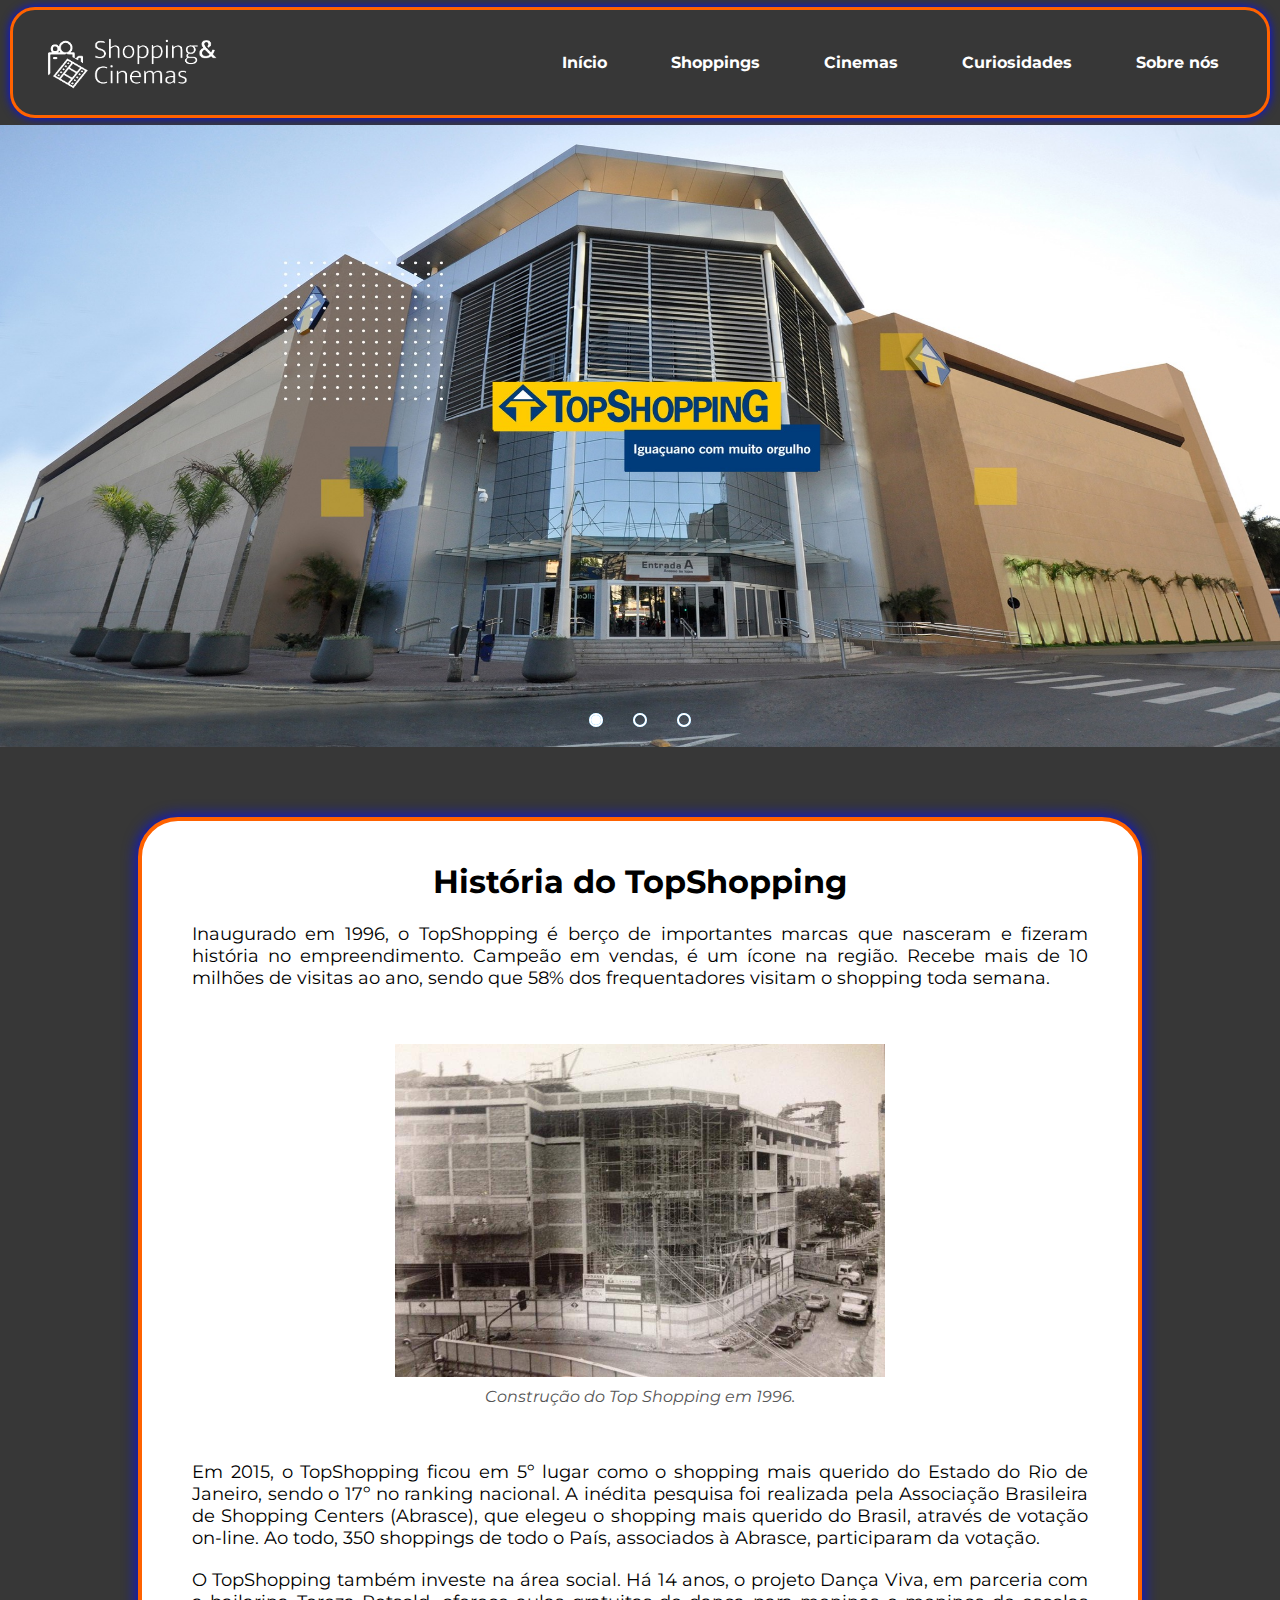
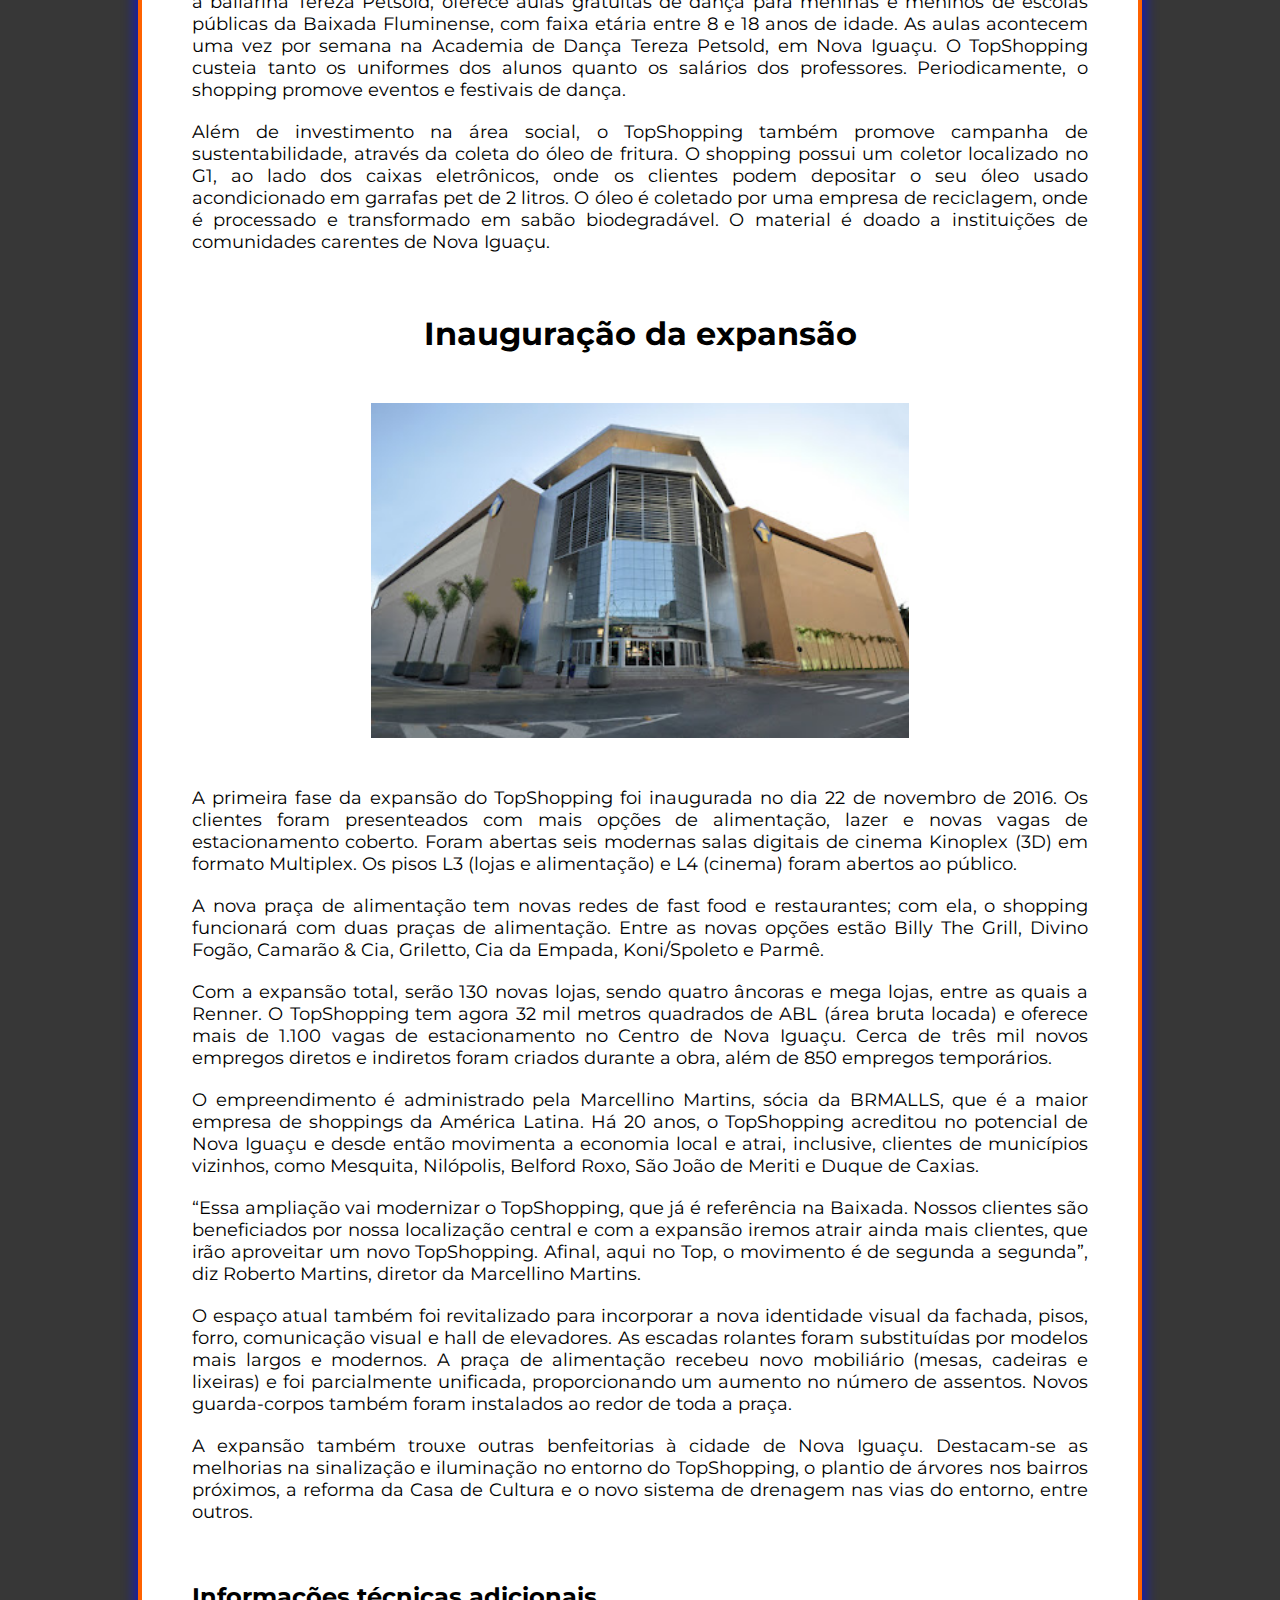
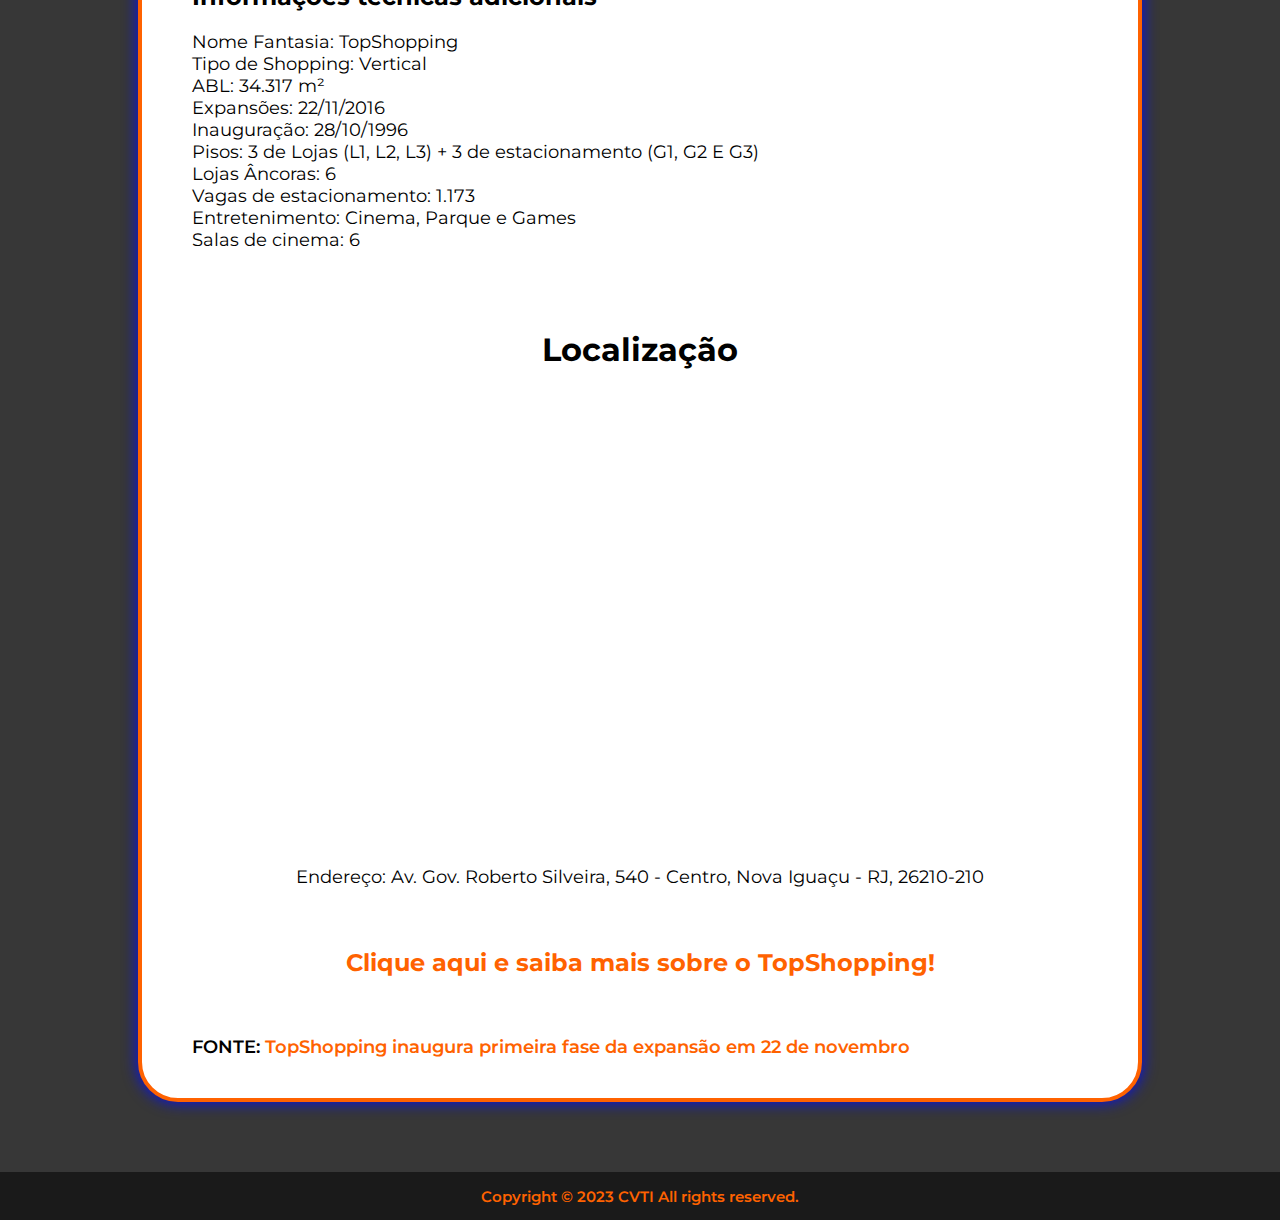
<file: src/Shoppings/TopShopping.html>
<!DOCTYPE html>
<html lang="pt-br">
<head>
    <meta charset="UTF-8">
    <meta http-equiv="X-UA-Compatible" content="IE=edge">
    <meta name="viewport" content="width=device-width, initial-scale=1.0">
    <link rel="stylesheet" href="../CSS/style.css">
    <link rel="stylesheet" href="https://fonts.googleapis.com/css?family=Montserrat:400,400i,700">
    <title>TopShopping</title>
    <link rel="icon" href="../assets/logo.svg" type="image/x-icon">
</head>

<body> 
    <!--Inicio NavBar-->
    <nav class="navBar">
        <ul class="nav__list">
            <li class="nav__listlogo">
                <img class="logo" src="../assets/logo.png" alt="textlogo">
            </li>
            <a class="links" href="../../Index.html"><li class="nav__listitem">Início</li></a>
            <li class="nav__listitem">
                Shoppings
                <ul class="nav__listitemdrop">
                    <a class="links" href="../Shoppings/ShoppingNovaIguacu.html"><li>Shopping Nova Iguaçu</li></a>
                    <a class="links" href="#"><li>TopShopping</li></a>
                </ul>
            </li>
            <li class="nav__listitem">
                Cinemas
                <ul class="nav__listitemdrop">
                    <a class="links" href="../Cinemas/CineVerde.html"><li>Cine verde</li></a>
                    <a class="links" href="../Cinemas/CineIguacu.html"><li>Cine Iguaçu</li></a>
                    <a class="links" href="../Cinemas/KinoplexShoppingNovaIguacu.html"><li>Kinoplex - Shopping Nova Iguaçu</li></a>
                    <a class="links" href="../Cinemas/KinoplexTopShopping.html"><li>Kinoplex - TopShopping</li></a>
                </ul>
            </li>
            <a class="links" href="../Curiosidades.html"><li class="nav__listitem">Curiosidades</li></a>
            <a class="links" href="../SobreNós.html"><li class="nav__listitem">Sobre nós</li></a>
            <button class="openbtn">&#9776;</button>
        </ul>
    </nav>
    <!--Final NavBar-->


    <!-- VERSÃO MOBILE NAVBAR -->
        
    <div id="mobileNav">
        <ul>
            <a class="links" href="../../Index.html"><li>Início</li></a>
            <li >
                <p>SHOPPINGS</p>
                <ul class="mobileShopping">
                    <a class="links" href="../../src/Shoppings/ShoppingNovaIguacu.html"><li>Shopping Nova Iguaçu</li></a>
                    <a class="links" href="#"><li>TopShopping</li></a>
                </ul>
            </li>
            <li >
                <p>CINEMAS</p>
                <ul class="mobileCinema">
                    <a class="links" href="../../src/Cinemas/CineVerde.html"><li>Cine verde</li></a>
                    <a class="links" href="../../src/Cinemas/CineIguacu.html"><li>Cine Iguaçu</li></a>
                    <a class="links" href="../../src/Cinemas/KinoplexShoppingNovaIguacu.html"><li>Kinoplex - Shopping Nova Iguaçu</li></a>
                    <a class="links" href="../../src/Cinemas/KinoplexTopShopping.html"><li>Kinoplex - TopShopping</li></a>
                </ul>
            </li>
            <a class="links" href="../../src/Curiosidades.html"><li>Curiosidades</li></a>
            <a class="links" href="../../src/SobreNós.html"><li>Sobre nós</li></a>
        </ul>
    </div>

    <!--FINAL VERSÃO MOBILE NAVBAR-->


    <!--Inicio Carrossel-->
    <div class="slider">
        <div class="slides"> 
        
            <!--Radio Buttons-->

            <input type="radio" name="radio-btn" id="radio1">
            <input type="radio" name="radio-btn" id="radio2">
            <input type="radio" name="radio-btn" id="radio3">

            <!--Final Radio Buttons-->
            
            <!--Slide Images-->
            
            <div class="slide first">
                <img src="../assets/top shopping.jpg" alt="topshopping">
            </div>
            <div class="slide">
                <img src="../assets/TopShoppingEntradaB.jpeg" alt="topshopping entrada b">
            </div>
            <div class="slide">
                <img src="../assets/TopShopping3d.jpeg" alt="projeto do topshopping">
            </div>
            <!--Final Slide Images-->
            
            <!--Navigation Auto-->

            <div class="navigation-auto">
                <div class="auto-btn1"></div>
                <div class="auto-btn2"></div>
                <div class="auto-btn3"></div>
            </div>
            
            <!--Final Navigation Auto-->

        </div>
        
        <div class="manual-navigation">
            <label for="radio1" class="manual-btn"></label>
            <label for="radio2" class="manual-btn"></label>
            <label for="radio3" class="manual-btn"></label>
        </div>
        
    </div>
    <!--Final Carrossel-->
           
    <div class="container">

        <h1>História do TopShopping</h1>

        <p>
            Inaugurado em 1996, o TopShopping é berço de importantes marcas que nasceram e fizeram história no empreendimento. Campeão em vendas, é um ícone na região. Recebe mais de 10 milhões de visitas ao ano, sendo que 58% dos frequentadores visitam o shopping toda semana.
        </p>
        <br>
        <figure>
            <img src="../assets/TopShoppingConstrucao1996.jpg" alt="Top Shopping em construção em 1996">
            <figcaption>Construção do Top Shopping em 1996.</figcaption>
        </figure>
        <br>
        <p>
            Em 2015, o TopShopping ficou em 5º lugar como o shopping mais querido do Estado do Rio de Janeiro, sendo o 17º no ranking nacional. A inédita pesquisa foi realizada pela Associação Brasileira de Shopping Centers (Abrasce), que elegeu o shopping mais querido do Brasil, através de votação on-line. Ao todo, 350 shoppings de todo o País, associados à Abrasce, participaram da votação.
        </p>

        <p>
            O TopShopping também investe na área social. Há 14 anos, o projeto Dança Viva, em parceria com a bailarina Tereza Petsold, oferece aulas gratuitas de dança para meninas e meninos de escolas públicas da Baixada Fluminense, com faixa etária entre 8 e 18 anos de idade. As aulas acontecem uma vez por semana na Academia de Dança Tereza Petsold, em Nova Iguaçu. O TopShopping custeia tanto os uniformes dos alunos quanto os salários dos professores. Periodicamente, o shopping promove eventos e festivais de dança.
        </p>

        <p>
            Além de investimento na área social, o TopShopping também promove campanha de sustentabilidade, através da coleta do óleo de fritura. O shopping possui um coletor localizado no G1, ao lado dos caixas eletrônicos, onde os clientes podem depositar o seu óleo usado acondicionado em garrafas pet de 2 litros. O óleo é coletado por uma empresa de reciclagem, onde é processado e transformado em sabão biodegradável. O material é doado a instituições de comunidades carentes de Nova Iguaçu.
        </p>

        <br>
        <h1>Inauguração da expansão</h1>
        <br>
        <img src="../assets/TopShopping.jpg" alt="Top Shopping">
        <br>

        <p>
            A primeira fase da expansão do TopShopping foi inaugurada no dia 22 de novembro de 2016. Os clientes foram presenteados com mais opções de alimentação, lazer e novas vagas de estacionamento coberto. Foram abertas seis modernas salas digitais de cinema Kinoplex (3D) em formato Multiplex. Os pisos L3 (lojas e alimentação) e L4 (cinema) foram abertos ao público.
        </p>

        <p>
            A nova praça de alimentação tem novas redes de fast food e restaurantes; com ela, o shopping funcionará com duas praças de alimentação. Entre as novas opções estão Billy The Grill, Divino Fogão, Camarão & Cia, Griletto, Cia da Empada, Koni/Spoleto e Parmê.
        </p>

        <p>
            Com a expansão total, serão 130 novas lojas, sendo quatro âncoras e mega lojas, entre as quais a Renner. O TopShopping tem agora 32 mil metros quadrados de ABL (área bruta locada) e oferece mais de 1.100 vagas de estacionamento no Centro de Nova Iguaçu. Cerca de três mil novos empregos diretos e indiretos foram criados durante a obra, além de 850 empregos temporários.
        </p>

        <p>
            O empreendimento é administrado pela Marcellino Martins, sócia da BRMALLS, que é a maior empresa de shoppings da América Latina. Há 20 anos, o TopShopping acreditou no potencial de Nova Iguaçu e desde então movimenta a economia local e atrai, inclusive, clientes de municípios vizinhos, como Mesquita, Nilópolis, Belford Roxo, São João de Meriti e Duque de Caxias.
        </p>

        <p>
            “Essa ampliação vai modernizar o TopShopping, que já é referência na Baixada. Nossos clientes são beneficiados por nossa localização central e com a expansão iremos atrair ainda mais clientes, que irão aproveitar um novo TopShopping. Afinal, aqui no Top, o movimento é de segunda a segunda”, diz Roberto Martins, diretor da Marcellino Martins.
        </p>

        <p>
            O espaço atual também foi revitalizado para incorporar a nova identidade visual da fachada, pisos, forro, comunicação visual e hall de elevadores. As escadas rolantes foram substituídas por modelos mais largos e modernos. A praça de alimentação recebeu novo mobiliário (mesas, cadeiras e lixeiras) e foi parcialmente unificada, proporcionando um aumento no número de assentos. Novos guarda-corpos também foram instalados ao redor de toda a praça.
        </p>

        <p>
            A expansão também trouxe outras benfeitorias à cidade de Nova Iguaçu. Destacam-se as melhorias na sinalização e iluminação no entorno do TopShopping, o plantio de árvores nos bairros próximos, a reforma da Casa de Cultura e o novo sistema de drenagem nas vias do entorno, entre outros.
        </p>

        <br>
        <h2>Informações técnicas adicionais</h2>

        <p>
            Nome Fantasia: TopShopping 
            <br>
            Tipo de Shopping: Vertical 
            <br>
            ABL: 34.317 m² 
            <br>
            Expansões: 22/11/2016
            <br>
            Inauguração: 28/10/1996
            <br>
            Pisos: 3 de Lojas (L1, L2, L3) + 3 de estacionamento (G1, G2 E G3)
            <br>
            Lojas Âncoras: 6
            <br>
            Vagas de estacionamento: 1.173
            <br>
            Entretenimento: Cinema, Parque e Games
            <br>
            Salas de cinema: 6
        </p>
        <br>
        <div class="divMapa">
            <h1>Localização</h1>
            <iframe src="https://www.google.com/maps/embed?pb=!1m18!1m12!1m3!1d3679.3450435526647!2d-43.45678909012251!3d-22.752572879277867!2m3!1f0!2f0!3f0!3m2!1i1024!2i768!4f13.1!3m3!1m2!1s0x9967a87ece65ff%3A0x717d07e3da1d4a25!2sTop%20Shopping%20Nova%20Igua%C3%A7u!5e0!3m2!1spt-BR!2sbr!4v1685062825959!5m2!1spt-BR!2sbr"  allowfullscreen="" loading="lazy" referrerpolicy="no-referrer-when-downgrade"></iframe>
            <p><br>Endereço: Av. Gov. Roberto Silveira, 540 - Centro, Nova Iguaçu - RJ, 26210-210</p>
        </div>
        <h2 class="saibaMais"><a href="https://www.topshopping.com.br/">Clique aqui e saiba mais sobre o TopShopping!</a></h2>
        <br>
        <p class="textFonte">
            FONTE:
            <a href="https://www.falandodevarejo.com/2016/10/topshopping-inaugura-primeira-fase-da.html#:~:text=O%20empreendimento%20%C3%A9%20administrado%20pela,de%20shoppings%20da%20Am%C3%A9rica%20Latina.">
                TopShopping inaugura primeira fase da expansão em 22 de novembro
            </a> 
        </p>

    </div>

    <footer>
        <p>Copyright © 2023 CVTI All rights reserved.</p>
    </footer>

    <script src="../JS/script.js"></script>
</body>
</html>
</file>
<file: src/CSS/style.css>
body { 
    font-family: Montserrat, sans-serif;
    background-color:#373737 ;
    overflow-x: hidden;
    width: 100%;
    margin: 0;
    padding: 0;
}

/* Página Home */

    /*   NavBar   */

.navBar {
    width: 98%;
    margin: 7px auto;
    border-radius: 25px;
    border: 3px solid #ff6200;
    box-shadow: 0 0 10px #000dff;
}

.navBar .links{
    text-decoration: none;
}

.nav__list{
    display: flex;
    justify-content: flex-end;
    align-items: center;
    gap: 2rem;
    margin: 0 2rem; 
}

.nav__listlogo{
    list-style: none;
    margin-right: auto;
}

.logo{
    width: 12rem;
    margin-left: -60px;
    transition: fill 250ms ease-in;
}

    /* Underline nos itens da NavBar*/

.logo:hover {fill: #ff6200;}
.logo:focus{fill:  #ff6200;}

.nav__listitem{
    list-style: none;
    font-weight: bold;
    position: relative;
    padding: 1.5rem 1rem;
    cursor: pointer;
}

.nav__listitem::after{
    content: "";
    width: 0;
    height: 0.3rem;
    border-radius: radius;
    position: absolute;
    left: 1rem;
    bottom: 0.8rem;
    background-color: #ff6200;
    transition: width 200ms ease-in;
}

.nav__listitem:hover::after{width: 80%;}

.nav__listitem:focus::after{width: 80%;}


    /* Estilo do Dropdown ativo*/

.nav__listitem:hover ul{
    opacity: 1;
    visibility: visible;
}

.nav__listitem:focus ul{
    opacity: 1;
    visibility: visible;
}

.nav__listitemdrop{ 
    position: absolute;
    top: 4rem;
    left: -1rem;
    box-shadow: 0 0 10px #e1e5ee;
    background-color: #373737;
    border-radius: radius;
    width: 12rem;
    padding: 1rem;
    display: flex;
    flex-direction: column;
    gap: 0.5rem;
    opacity: 0;
    visibility: hidden;
    transition: opacity 200ms ease-in-out;
}

li {
    display: flex;
    color: #fff;
    list-style: none;
    padding: 1.5rem 1rem;
    border-radius: radius;
    transition: background-color 200ms ease-in-out;
}

li:hover {color: #ff6200;}
li:focus{color:  #ff6200;}

    /*   FIM da NavBar   */



    /*   Carrossel de imagens  */

.slider{
    width: 100%;
    height: fit-content;
    overflow: hidden;
}
    
.slides{
    width: 400%;
    height: 400px;
    display: flex;
}

.slide{
    width: 25%;
    transition: 2s;
}

.slide img{
    width: 100%;
    height: 158%;
    align-items: center;
    background-position:center;
}


    /* Botões de navegação manuais e automáticos*/

.slides input{
    display: none;
}

.manual-navigation{
    position: relative;
    width: 100%;
    margin-top: 188px;
    margin-bottom: 20px;
    display: flex;
    justify-content:center;
}

.manual-btn{
    border: 2px solid #FFF;
    padding: 5px;
    border-radius: 10px;
    cursor: pointer;
    transition: 1s;
}

.manual-btn:not(:last-child){
    margin-right: 30px;
}

.manual-btn:hover{
    background-color:#FFF;
}


.navigation-auto div{
    border: 2px solid #20a6ff;
    padding: 5px;
    border-radius: 10px;
    cursor: pointer;
    transition: 1s;
}

.navigation-auto{
    position: absolute;
    width: 100%;
    margin-top: 588px;
    display: flex;
    justify-content: center;
}

.navigation-auto div:not(:last-child){
    margin-right: 30px;
}


    /* Transição de uma foto para outra*/

#radio1:checked ~ .first{
    margin-left: 0;
}

#radio2:checked ~ .first{
    margin-left: -25%;
}

#radio3:checked ~ .first{
    margin-left: -50%;	
}

#radio4:checked ~ .first{
    margin-left: -75%;
}


    /* Cor dos botões quando estão selecionados*/

#radio1:checked ~ .navigation-auto .auto-btn1{
    background-color: #FFF;
}

#radio2:checked ~ .navigation-auto .auto-btn2{
    background-color: #FFF;
}

#radio3:checked ~ .navigation-auto .auto-btn3{
    background-color: #FFF;
}

#radio4:checked ~ .navigation-auto .auto-btn4{
    background-color: #FFF;
}

    /*   FIM do Carrossel de imagens   */

    /* Texto, Footer e Scrollbar da HOME*/

.TextoInicial {
    height:187px;
    width: 620px;
    padding: 30px;
    border-radius:40px;
    background-color: #ffffff;
    border: 4px solid #ff6200;
    box-shadow: 0 0 15px #000dff;
    margin: 70px auto;
    text-align: center;
    position: relative;
}

.TextoInicial h1{
    color: #ff6200;
}

.TextoInicial p {
    font-size: 20px;
    font-weight: 600;
}

footer {
    height: 48px;
    width: 100%;
    background-color: #1a1a1a;
    position: absolute;
    text-align: center;
    color: #ff6200;
    font-size: 15px;
    font-weight: 600;
}

::-webkit-scrollbar{
    width: 10px;
    background-color: #505050;
}

::-webkit-scrollbar-thumb{
    background-color: #1e1e1e;
    border-radius: 25px;
}

/* FIM Página Home */

/* CSS PADRÃO */

.container {
    border-radius: 20px;
    width: 70%;
    margin: auto;
    padding: 20px 50px;
    margin: 70px auto;
    border-radius:40px;
    background-color: #ffffff;
    border: 4px solid #ff6200;
    box-shadow: 0 0 15px #000dff;
}

.container h1{
    text-align: center;
}

.container p {
    margin-top: 20px;
    margin-bottom: 20px;
    font-size: 18px;
    text-align: justify;
}

.container img {
    display: block;
    margin-left: auto;
    margin-right: auto;
    margin-top: 10px;
    margin-bottom: 10px;
    width: 60%;
}

.container figcaption {
    text-align: center;
    font-style: italic;
    color: #555555;
}

.container a {
    text-decoration: none;
    color: #ff6200;
}

.container a:hover {
    text-decoration: underline;
}

.saibaMais {
    text-align: center;
}

.textFonte {
    font-weight: 600;
}

.divMapa {
    text-align: center;
    margin: 40px auto 60px;
}

.divMapa p {
    text-align: center;
    margin: 0;
}

.divMapa iframe{
    height: 450px;
    width: 90%;
    border: 0;
}

/* FIM DO CSS PADRÃO */

/* CSS INDIVIDUAL PÁGINA: Kinoplex TopShopping */

.cartazes img {
    width: 15%;
    margin-right: 20px;
    display: inline;
}

/* CSS INDIVIDUAL PÁGINA: Shopping Nova Iguaçu */

.fotosShoppingNI img {
    width: 29%;
    margin-right: 30px;
    display: inline;
}

/* CSS INDIVIDUAL PÁGINA: Sobre Nós */

.cardUsers{
    display: flex;
    flex-wrap: wrap;
    justify-content: space-evenly;
    width: 100%;
    height: fit-content;
}

.cardUsers a:hover {
    text-decoration: none;
}

.card {
    width: 345px;
    height: fit-content;
    padding: 15px 30px;
    display: flex;
    flex-direction: row;
    border-radius: 25px;
    color: #000;
    box-shadow: 0px 0px 14px 3px #0000002d;
    margin: 30px 10px;
}

.card:hover{
    padding: 19px 34px;
    margin: 26px 6px;
    box-shadow: 0px 0px 20px 3px #00000043;
    font-size: 16.5px;
    transition: ease 0.4s;
}

.cardInfo{
    width: fit-content;
    height: fit-content;
    display: block;
    margin-top: auto;
    margin-bottom: auto;
    margin-left: 19px;
}

.cardInfo h2, .cardInfo p{
    margin: 0;
}

.card p {
    font-style: italic;
    color: #252525;
}

.card img {
    width: 80px;
    height: 80px;
    margin: 0;
}


/* VERSÃO MOBILE NAVBAR */

.openbtn{
    font-size: 2.125rem;
    cursor: pointer;
    background-color: #373737;
    color: white;
    border: none;
    display: none;
}

#mobileNav {
    margin: 0px 5px;
    background-color: #373737;
    box-shadow: 0px 0px 10px 2px #ffffff43;
    border-radius: 0px 0px 25px 25px;
    height: fit-content;
    border: none;
    padding: 1rem 1rem 0rem 1rem;
    color: #fff;
    font-weight: bold;
    display: none;
    z-index: 1;
}

#mobileNav a{
    text-decoration: none;
    color: #fff;
    font-weight: bold;
}

#mobileNav p{
    color: #8b8b8b;
    margin-bottom: 8px;
}

#mobileNav ul{
    padding: 0;
}

#mobileNav li{
    padding: 0.5rem;
    display: block;
}

#mobileNav .links li:hover{
    padding-left: 20px;
    transition: ease 0.3s;
}

.mobileShopping, .mobileCinema {
    border-top: 1px solid #818181;
}

@media only screen and (max-width: 985px) {
    .navBar{
        min-width: 300px;
        background-color: #373737;
        position: fixed;
        left: 0;
        right: 0;
        top: 0;
        z-index: 2;
    }

    .nav__list {
        justify-content: space-between;
        gap: 0;
    }
    
    .nav__listitem{
        display: none;
    }

    .openbtn {
        display: block;
    }

    #mobileNav {
        display: none;
        position: fixed;
        left: 0;
        right: 0;
        top: 6.25rem;
    }

    .slider{
        margin-top: 7.813rem;
    }

    .container img{
        width: 80%;
    }
}
</file>
